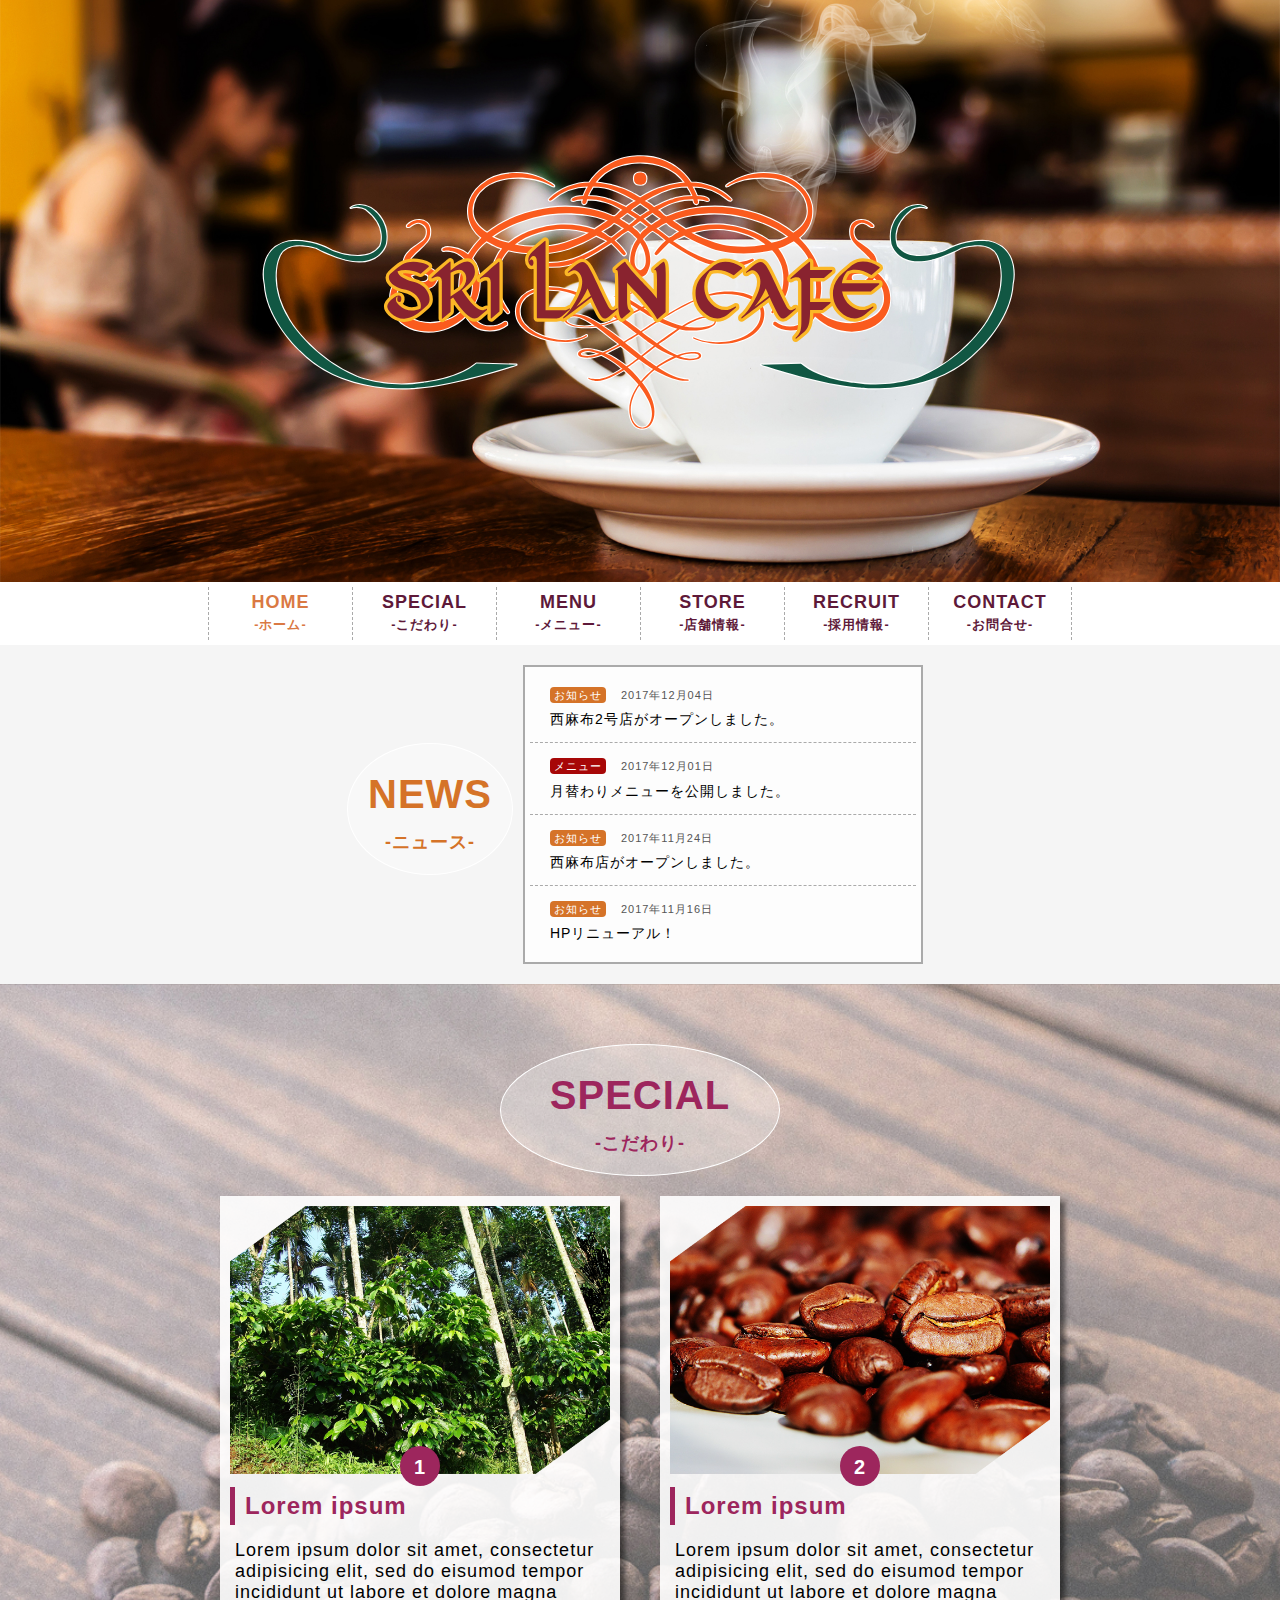
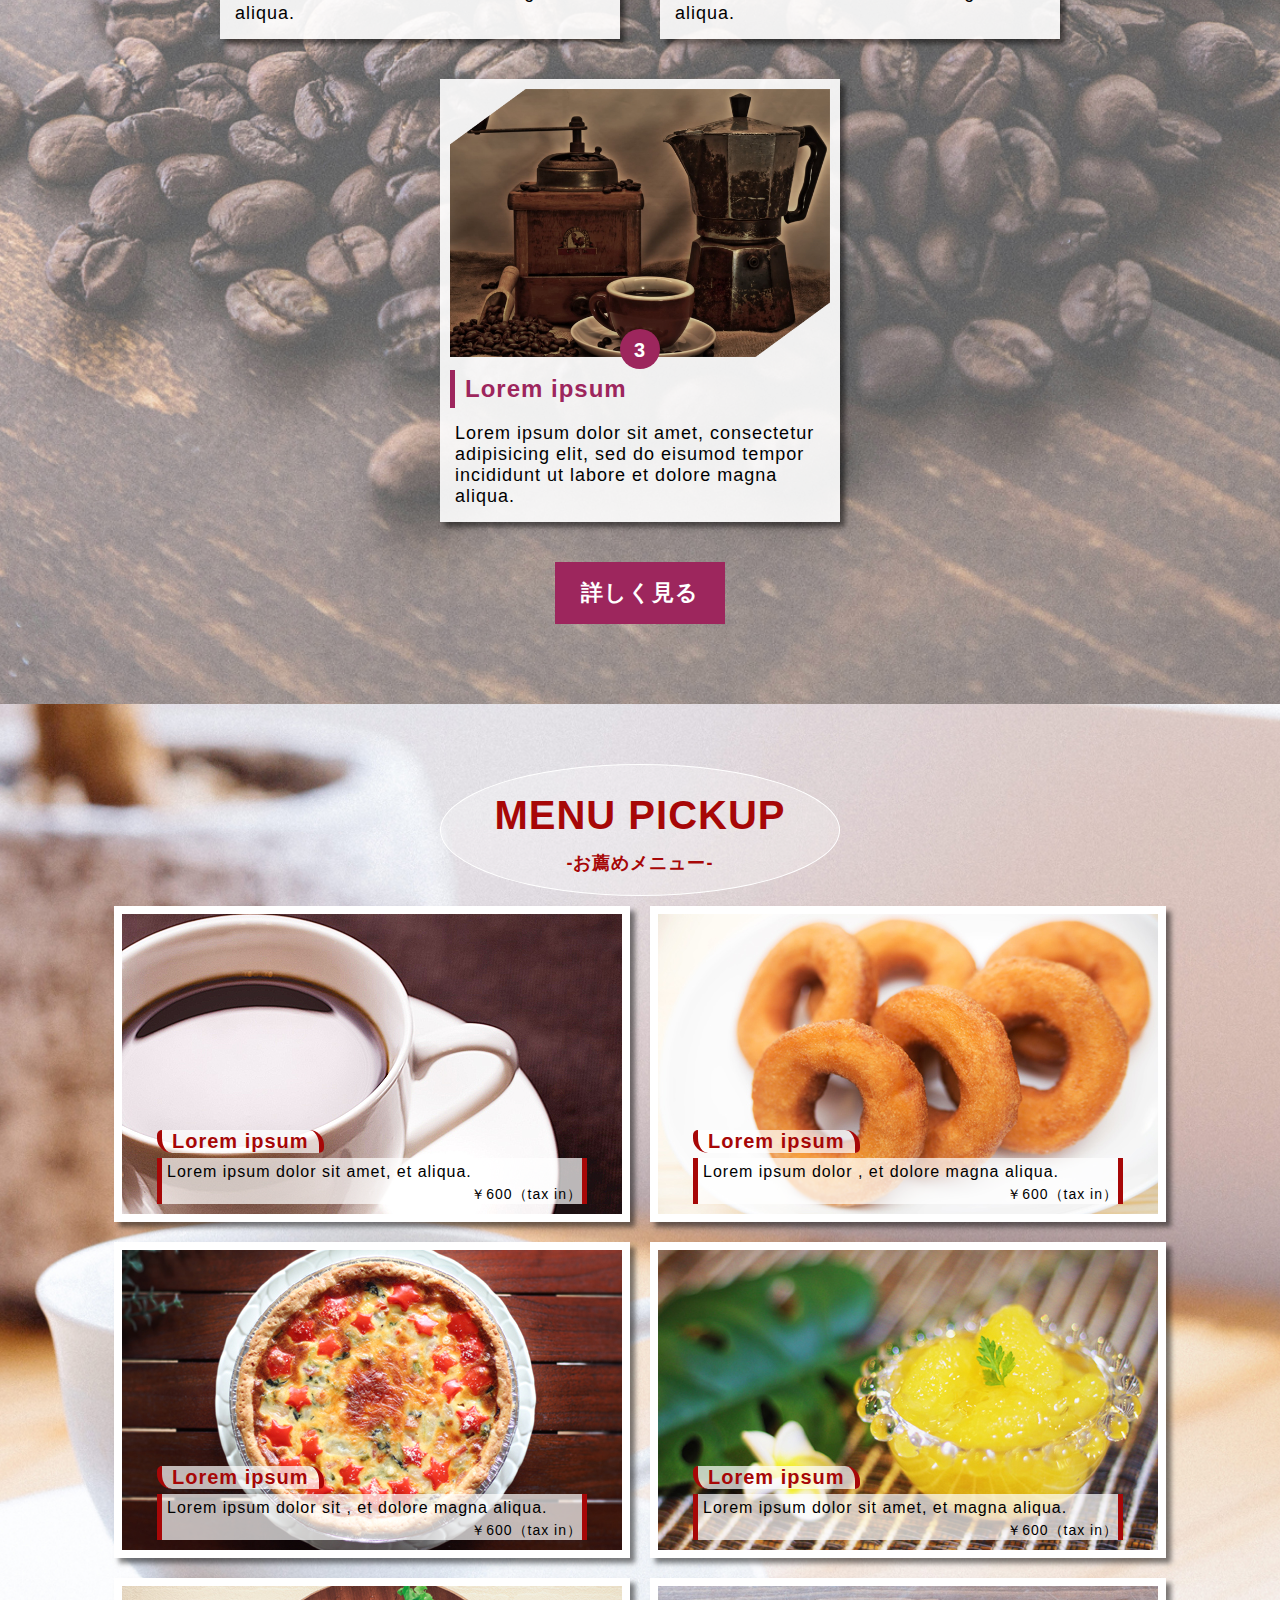
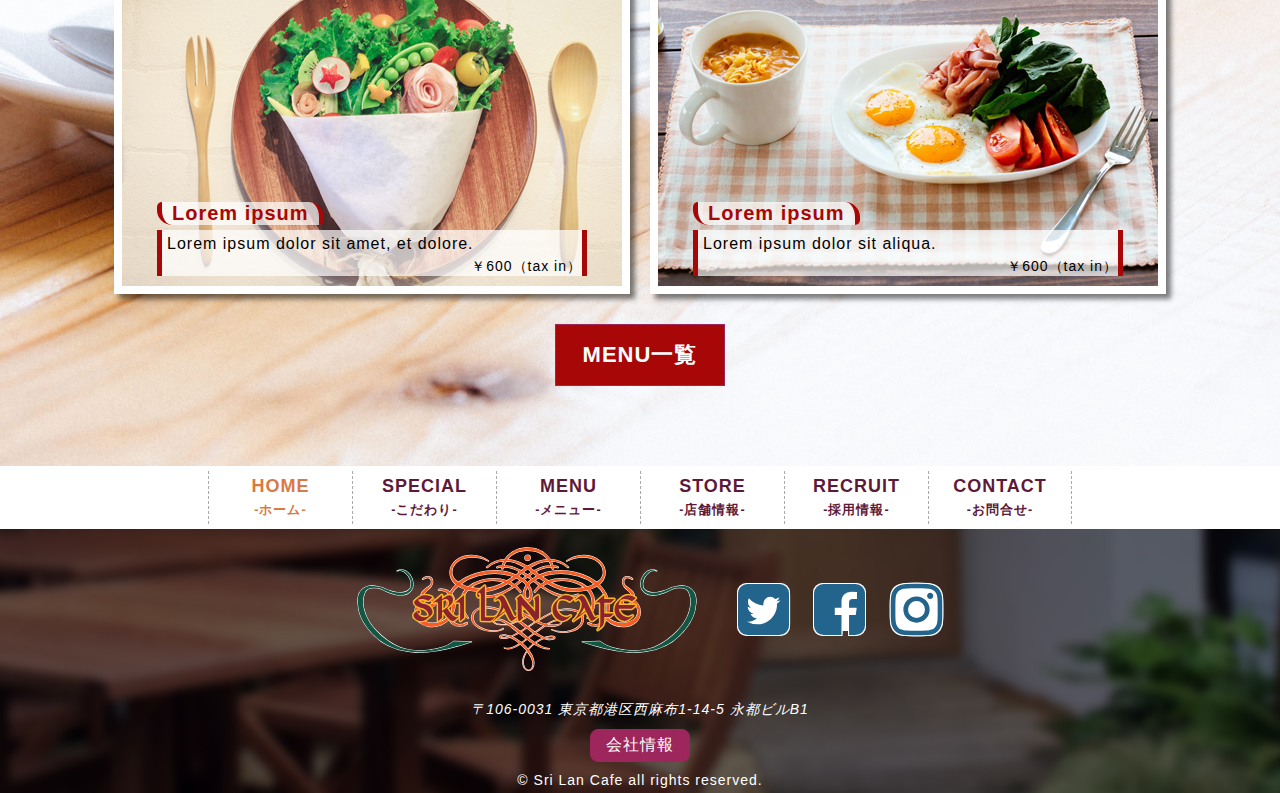
<file: ogata/index.html>
<!DOCTYPE html>
<html lang="ja">
<head>
  <meta charset="UTF-8">
  <meta name="viewport" content="width=device-width,initial-scale=1.0,minimum-scale=1.0">
  <meta name="Keywords" content="スリランカ, カフェ, コーヒー">
  <meta name="description" content="株式会社ZiQの研修プログラム用サンプルサイトです。">
  <title>Sri Lan Cafe</title>
  <link href="http://netdna.bootstrapcdn.com/font-awesome/4.0.3/css/font-awesome.css" rel="stylesheet">
  <link rel="stylesheet" href="css/style.css">
</head>
<body>
  <header class="header">
    <div class="header_box">
      <a href="index.html"><img class="header_logo" src="images/logo2.svg" alt="logo"></a>
      <img class="header_img" src="images/header.jpg" alt="header">
      <h1 class="header_ttl hidden">Sri Ran Cafe</h1>
    </div>

    <nav class="nav">
      <ul class="navList">
        <li class="navItem">
          <a class="navItem_link navItem_link-active" href="#">HOME<br>
            <span class="navItem_sub">-ホーム-</span>
          </a>
        </li>
        <li class="navItem">
          <a class="navItem_link" href="#">SPECIAL<br>
            <span class="navItem_sub">-こだわり-</span>
          </a>
        </li>
        <li class="navItem">
          <a class="navItem_link" href="#">MENU<br>
            <span class="navItem_sub">-メニュー-</span>
          </a>
        </li>
        <li class="navItem">
          <a class="navItem_link" href="#">STORE<br>
            <span class="navItem_sub">-店舗情報-</span>
          </a>
        </li>
        <li class="navItem">
          <a class="navItem_link" href="#">RECRUIT<br>
            <span class="navItem_sub">-採用情報-</span>
          </a>
        </li>
        <li class="navItem">
          <a class="navItem_link" href="contact.html#contact">CONTACT<br>
            <span class="navItem_sub">-お問合せ-</span>
          </a>
        </li>
      </ul>
    </nav>

  </header>

  <main>

   <article class="news">
     <div class="flexBox">
       <h2 class="heading news_heading">NEWS<br><span class="heading_sub">-ニュース-</span></h2>

       <ul class="newsList">
         <li class="newsItem">
           <a class="newsItem_link" href="#">
             <span class="newsItem_cat">お知らせ</span>
             <time class="newsItem_time" datetime="2017-12-04">2017年12月04日</time><br>
             西麻布2号店がオープンしました。
           </a>
         </li>
         <li class="newsItem">
           <a class="newsItem_link" href="#">
             <span class="newsItem_cat newsItem_cat-menu">メニュー</span>
             <time class="newsItem_time" datetime="2017-12-01">2017年12月01日</time><br>
             月替わりメニューを公開しました。
           </a>
         </li>
         <li class="newsItem">
           <a class="newsItem_link" href="#">
             <span class="newsItem_cat">お知らせ</span>
             <time class="newsItem_time" datetime="2017-11-24">2017年11月24日</time><br>
             西麻布店がオープンしました。
           </a>
         </li>
         <li class="newsItem">
           <a class="newsItem_link" href="#">
             <span class="newsItem_cat">お知らせ</span>
             <time class="newsItem_time" datetime="2017-11-16">2017年11月16日</time><br>
             HPリニューアル！
           </a>
         </li>
       </ul>
     </div>
   </article>

  <article class="sp">
    <h2 class="heading sp_heading">SPECIAL<br><span class="heading_sub">-こだわり-</span></h2>
    <div class="flexBox">
      <div class="spItem">
        <img class="spItem_img" src="images/special_01.png">
        <p class="spItem_num">1</p>
        <h3 class="spItem_ttl">Lorem ipsum</h3>
        <p class="spItem_txt">
          Lorem ipsum dolor sit amet, consectetur adipisicing elit, sed do eisumod tempor incididunt ut labore et dolore magna aliqua.
        </p>
      </div>
      <div class="spItem">
        <img class="spItem_img" src="images/special_02.png">
        <p class="spItem_num">2</p>
        <h3 class="spItem_ttl">Lorem ipsum</h3>
        <p class="spItem_txt">
          Lorem ipsum dolor sit amet, consectetur adipisicing elit, sed do eisumod tempor incididunt ut labore et dolore magna aliqua.
        </p>
      </div>
      <div class="spItem">
        <img class="spItem_img" src="images/special_03.png">
        <p class="spItem_num">3</p>
        <h3 class="spItem_ttl">Lorem ipsum</h3>
        <p class="spItem_txt">
          Lorem ipsum dolor sit amet, consectetur adipisicing elit, sed do eisumod tempor incididunt ut labore et dolore magna aliqua.
        </p>
      </div>
    </div>
    <a class="btn" href="#">詳しく見る</a>
  </article>
  
  <article class="menu">
    <h2 class="heading menu_heading">MENU PICKUP<br><span class="heading_sub">-お薦めメニュー-</span></h2>
    <div class="flexBox">
      <div class="menuItem menuItem_bg01">
        <div class="menuItem_desc">
          <h3 class="menuItem_ttl">Lorem ipsum</h3>
          <p class="menuItem_txt">
            Lorem ipsum dolor sit amet, et aliqua.
          </p>
          <p class="menuItem_price">￥600（tax in）</p>
        </div>
      </div>
      <div class="menuItem menuItem_bg02">
        <div class="menuItem_desc">
          <h3 class="menuItem_ttl">Lorem ipsum</h3>
          <p class="menuItem_txt">
            Lorem ipsum dolor , et dolore magna aliqua.
          </p>
          <p class="menuItem_price">￥600（tax in）</p>
        </div>
      </div>
      <div class="menuItem menuItem_bg03">
        <div class="menuItem_desc">
          <h3 class="menuItem_ttl">Lorem ipsum</h3>
          <p class="menuItem_txt">
            Lorem ipsum dolor sit , et dolore magna aliqua.
          </p>
          <p class="menuItem_price">￥600（tax in）</p>
        </div>
      </div>
      <div class="menuItem menuItem_bg04">
        <div class="menuItem_desc">
          <h3 class="menuItem_ttl">Lorem ipsum</h3>
          <p class="menuItem_txt">
            Lorem ipsum dolor sit amet, et  magna aliqua.
          </p>
          <p class="menuItem_price">￥600（tax in）</p>
        </div>
      </div>
      <div class="menuItem menuItem_bg05">
        <div class="menuItem_desc">
          <h3 class="menuItem_ttl">Lorem ipsum</h3>
          <p class="menuItem_txt">
            Lorem ipsum dolor sit amet, et dolore.
          </p>
          <p class="menuItem_price">￥600（tax in）</p>
        </div>
      </div>
      <div class="menuItem menuItem_bg06">
        <div class="menuItem_desc">
          <h3 class="menuItem_ttl">Lorem ipsum</h3>
          <p class="menuItem_txt">
            Lorem ipsum dolor sit aliqua.
          </p>
          <p class="menuItem_price">￥600（tax in）</p>
        </div>
      </div>
    </div>
    <a class="btn menu_btn" href="#">MENU一覧</a>
  </article>

  </main>
  
  <footer class="footer">
    <nav class="nav">
      <ul class="navList">
        <li class="navItem">
          <a class="navItem_link navItem_link-active" href="#">HOME<br>
            <span class="navItem_sub">-ホーム-</span>
          </a>
        </li>
        <li class="navItem">
          <a class="navItem_link" href="#">SPECIAL<br>
            <span class="navItem_sub">-こだわり-</span>
          </a>
        </li>
        <li class="navItem">
          <a class="navItem_link" href="#">MENU<br>
            <span class="navItem_sub">-メニュー-</span>
          </a>
        </li>
        <li class="navItem">
          <a class="navItem_link" href="#">STORE<br>
            <span class="navItem_sub">-店舗情報-</span>
          </a>
        </li>
        <li class="navItem">
          <a class="navItem_link" href="#">RECRUIT<br>
            <span class="navItem_sub">-採用情報-</span>
          </a>
        </li>
        <li class="navItem">
          <a class="navItem_link" href="contact.html#contact">CONTACT<br>
            <span class="navItem_sub">-お問合せ-</span>
          </a>
        </li>
      </ul>
    </nav>

    <div class="flexBox">
      <a href="index.html"><img class="footer_logo" src="images/logo2.svg" alt="logo"></a>
      <div class="sns">
        <a href="#"><i class="fa fa-twitter-square"></i><span class="hidden">Twitter</span></a>
         <a href="#"><i class="fa fa-facebook-square"></i><span class="hidden">Facebook</span></a>
        <a href="#"><i class="fa fa-instagram"></i><span class="hidden">Instagram</span></a>
      </div>
    </div>
    <address class="footer_company">〒106-0031 東京都港区西麻布1-14-5 永都ビルB1</address>
    <a class="btn footer_btn" href="#">会社情報</a>
    <p class="footer_copy">&copy; Sri Lan Cafe all rights reserved.</p>
  </footer>

</body>
</html>
</file>
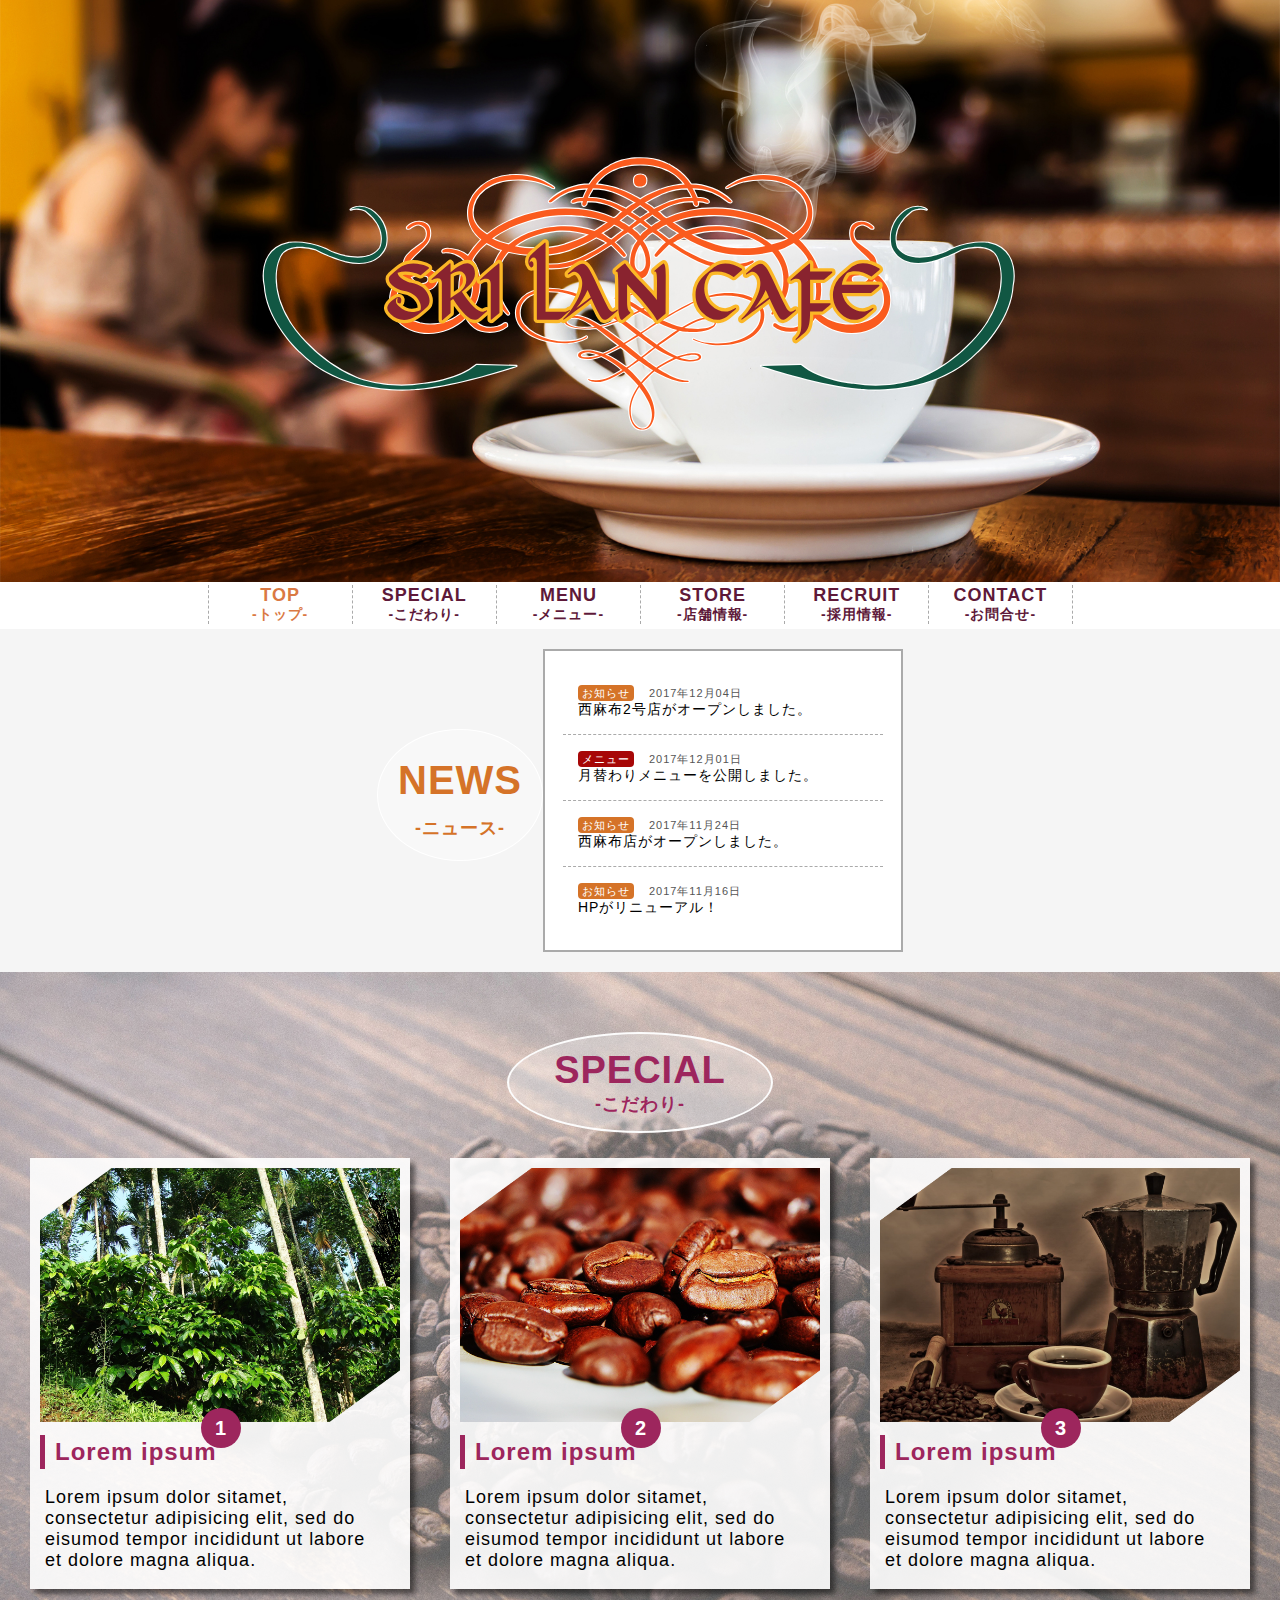
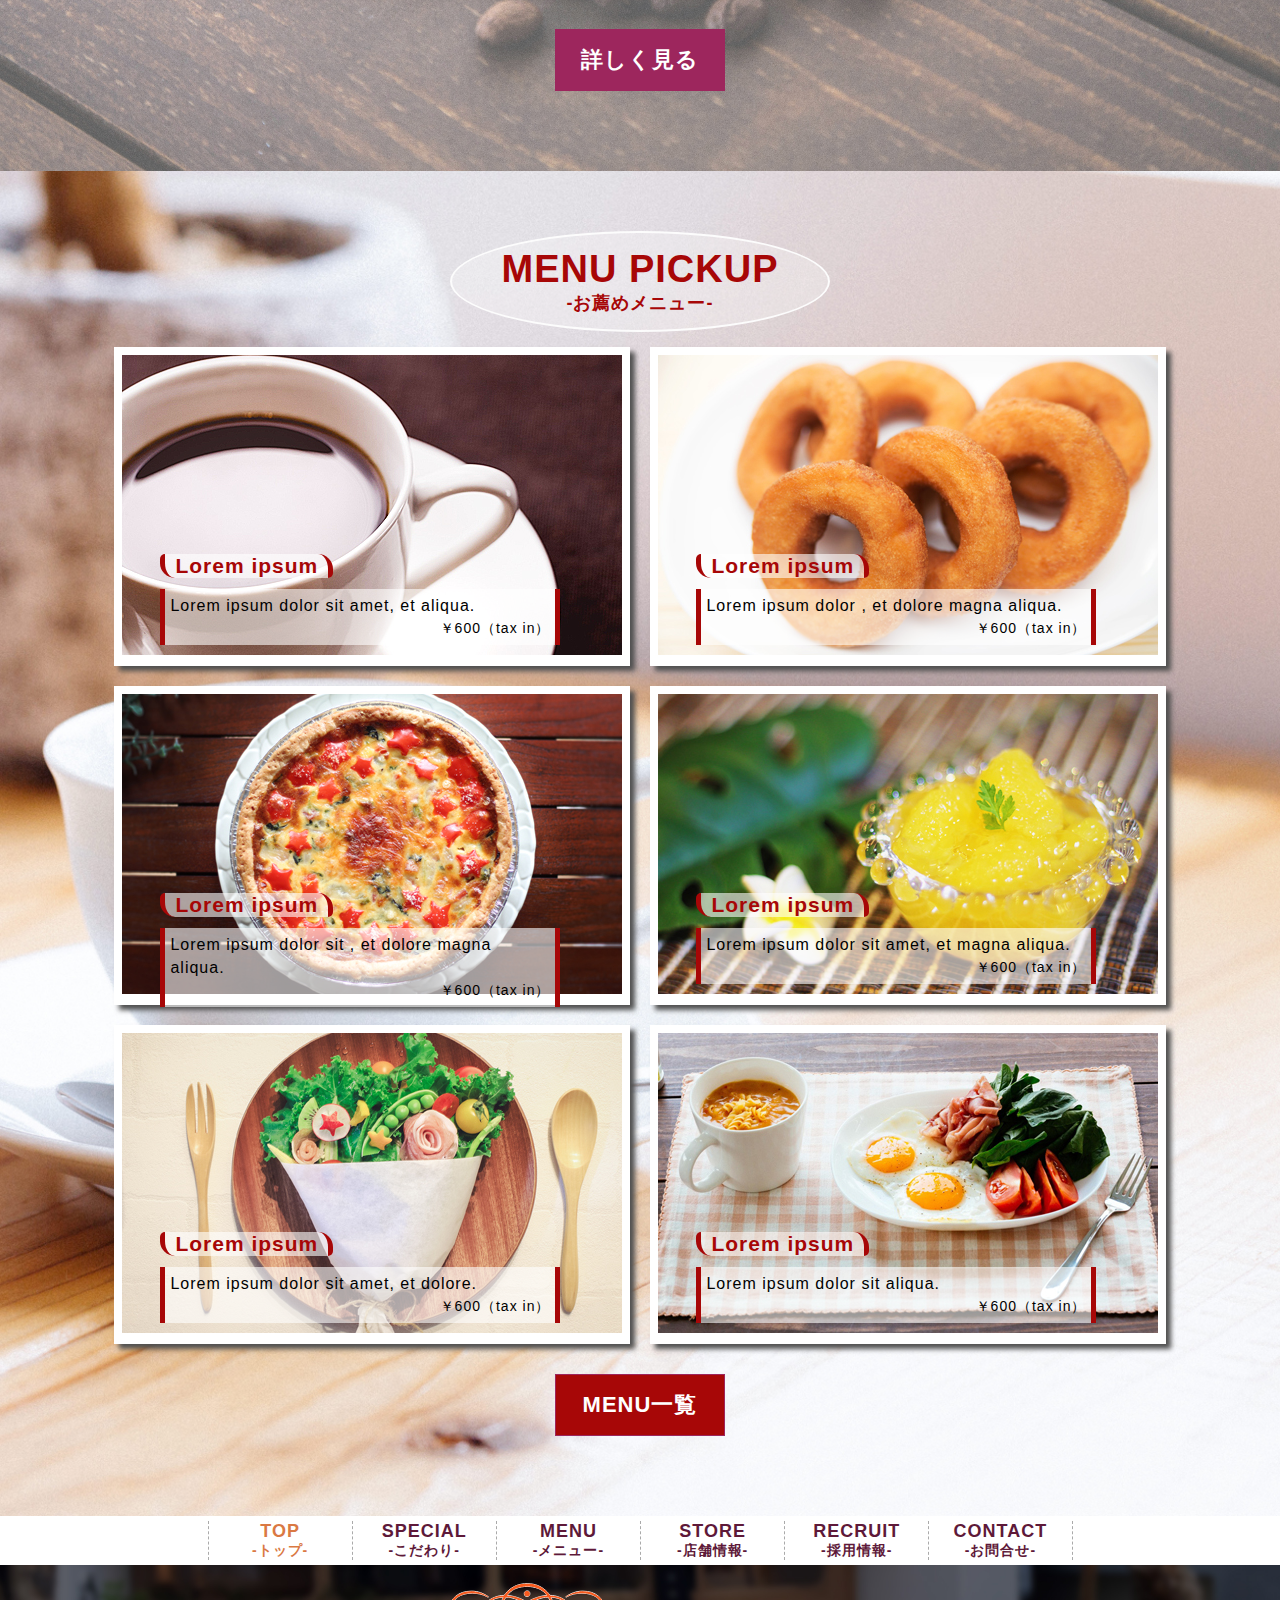
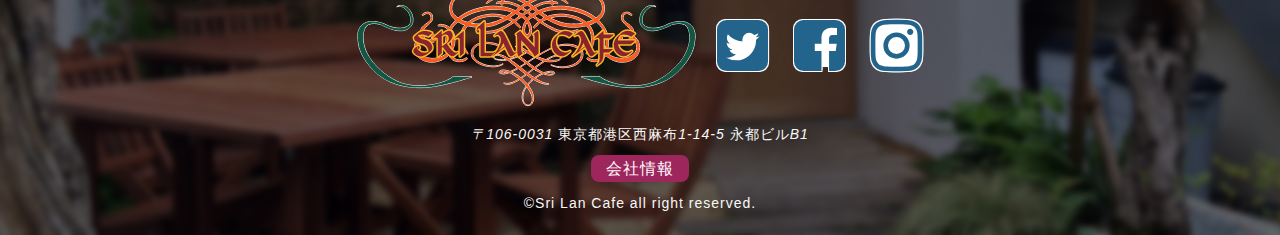
<file: wada/index.html>
<!DOCTYPE html>
<html lang="ja">
  <head>
    <meta charset="UTF-8">
    <title>Sri Lan Cafe</title>
    <meta http-equiv="X-UA-Compatible" content="IE=edge">
    <meta name="viewport" content="width=device-width, initial-scale=1.0">
    <link href="http://netdna.bootstrapcdn.com/font-awesome/4.0.3/css/font-awesome.css" rel="stylesheet">
    <link rel="stylesheet" href="cafestyle.css">
  </head>
  <body>
    <header class="header">
      <div class="header_position">
        <img class="header_img" src="img/header.jpg" alt="ヘッダー画像">
        <h1><a href="#"><img class="logo_img" src="img/logo2.svg" alt="ロゴ画像"></a></h1>
      </div>
      <nav class="menu">
        <ul class="navList">
          <li class="menuItem">
            <a class="menuLink menuLinkActive" href="#">TOP<span class="menuItemSub">-トップ-</span>
            </a>
          </li>
          <li class="menuItem">
            <a class="menuLink" href="#">SPECIAL<span class="menuItemSub">-こだわり-</span>
            </a>
          </li>
          <li class="menuItem">
            <a class="menuLink" href="#">MENU<span class="menuItemSub">-メニュー-</span></a>
          </li>
          <li class="menuItem">
            <a class="menuLink" href="#">STORE<span class="menuItemSub">-店舗情報-</span></a>
          </li>
          <li class="menuItem">
            <a class="menuLink" href="#">RECRUIT<span class="menuItemSub">-採用情報-</span></a>
          </li>
          <li class="menuItem">
            <a class="menuLink" href="#">CONTACT<span class="menuItemSub">-お問合せ-</span></a>
          </li>
        </ul>
      </nav>
    </header>
    <section>
      <article class="news">
        <h2 class="heading newsHeading">NEWS<br><span class="heading_sub">-ニュース-</span></h2>
          <div class="news_topic">
            <ul class="newsList">
              <li class="newsItem">
                <a class="newsItemLink" href="#">
                  <span class="newsItem_cat">お知らせ</span>
                  <time class="newsItem_time" datetime="2017-12-04">2017年12月04日</time><br>西麻布2号店がオープンしました。
                </a>
              </li>
              <li class="newsItem">
                <a class="newsItemLink" href="#">
                  <span class="newsItem_cat newsItem_cat_menu">メニュー</span>
                  <time class="newsItem_time" datetime="2017-12-01">2017年12月01日</time><br>月替わりメニューを公開しました。
                </a>
              </li>
              <li class="newsItem">
                <a class="newsItemLink" href="#">
                  <span class="newsItem_cat">お知らせ</span>
                  <time class="newsItem_time" datetime="2017-11-24">2017年11月24日</time><br>西麻布店がオープンしました。
                </a>
              </li>
              <li class="newsItem">
                <a class="newsItemLink" href="#">
                  <span class="newsItem_cat">お知らせ</span>
                  <time class="newsItem_time" datetime="2017-11-16">2017年11月16日</time><br>HPがリニューアル！
                </a>
              </li>
            </ul>
          </div>
      </article>
    </section>
    <section>
      <article class="special">
        <h2 class="spHeading">SPECIAL<span class="spHeading_sb">-こだわり-</span></h2>
        <div class="specialContainer">
          <div class="specialItem">
            <img class="specilItem_img" src="img/special_01.png" alt="森の画像">
            <p class="specialNumber">1</p>
            <p class="specialContentTitle">Lorem ipsum</p>
            <p class="specialContentText">Lorem ipsum dolor sitamet,<br>consectetur adipisicing elit, sed do<br>eisumod tempor incididunt ut labore<br>et dolore magna aliqua.</p>
          </div>
          <div class="specialItem">
            <img class="specilItem_img" src="img/special_02.png" alt="コーヒー豆の画像">
            <p class="specialNumber">2</p>
            <p class="specialContentTitle">Lorem ipsum</p>
            <p class="specialContentText">Lorem ipsum dolor sitamet,<br>consectetur adipisicing elit, sed do<br>eisumod tempor incididunt ut labore<br>et dolore magna aliqua.</p>
          </div>
          <div class="specialItem">
            <img class="specilItem_img" src="img/special_03.png" alt="豆引きの画像">
            <p class="specialNumber">3</p>
            <p class="specialContentTitle">Lorem ipsum</p>
            <p class="specialContentText">Lorem ipsum dolor sitamet,<br>consectetur adipisicing elit, sed do<br>eisumod tempor incididunt ut labore<br>et dolore magna aliqua.</p>
          </div>
        </div>
        <a class="specialLink" href="#">詳しく見る</a>
      </article>
    </section>
    <section>
      <article class="menu_pickup">
        <h2 class="menuPickupTitle">MENU PICKUP<span class="menuPickupTitle_sub">-お薦めメニュー-</span></h2>
        <div class="menuPickupContainer">
          <div class="menuPickupItem pickAni_1">
            <img class="menuPickup_img" src="img/menu/01.jpg" alt="コーヒー画像">
            <p class="menuPickupProduct">Lorem ipsum</p>
            <div class="menuPickupBox">
              <p class="menuPickupDescription">Lorem ipsum dolor sit amet, et aliqua.</p>
              <p class="menuPickupPrice">￥600（tax in）</p>
            </div>
          </div>
          <div class="menuPickupItem pickAni_2">
            <img class="menuPickup_img" src="img/menu/02.jpg" alt="ドーナツ画像">
            <p class="menuPickupProduct">Lorem ipsum</p>
            <div class="menuPickupBox">
              <p class="menuPickupDescription">Lorem ipsum dolor , et dolore magna aliqua.</p>
              <p class="menuPickupPrice">￥600（tax in）</p>
            </div>
          </div>
          <div class="menuPickupItem pickAni_3">
            <img class="menuPickup_img" src="img/menu/03.JPG" alt="ピザ画像">
            <p class="menuPickupProduct">Lorem ipsum</p>
            <div class="menuPickupBox">
              <p class="menuPickupDescription">Lorem ipsum dolor sit , et dolore magna aliqua.</p>
              <p class="menuPickupPrice">￥600（tax in）</p>
            </div>
          </div>
          <div class="menuPickupItem pickAni_4">
            <img class="menuPickup_img" src="img/menu/04.JPG" alt="フルーツ画像">
            <p class="menuPickupProduct">Lorem ipsum</p>
            <div class="menuPickupBox">
              <p class="menuPickupDescription">Lorem ipsum dolor sit amet, et magna aliqua.</p>
              <p class="menuPickupPrice">￥600（tax in）</p>
            </div>
          </div>
          <div class="menuPickupItem pickAni_5">
            <img class="menuPickup_img" src="img/menu/05.jpg" alt="サラダ画像">
            <p class="menuPickupProduct">Lorem ipsum</p>
            <div class="menuPickupBox">
              <p class="menuPickupDescription">Lorem ipsum dolor sit amet, et dolore.</p>
              <p class="menuPickupPrice">￥600（tax in）</p>
            </div>
          </div>
          <div class="menuPickupItem pickAni_6">
            <img class="menuPickup_img" src="img/menu/06.jpg" alt="セット画像">
            <p class="menuPickupProduct">Lorem ipsum</p>
            <div class="menuPickupBox">
              <p class="menuPickupDescription">Lorem ipsum dolor sit aliqua.</p>
              <p class="menuPickupPrice">￥600（tax in）
            </div>
          </div>
        </div>
        <a class="menuPickupLink" href="#">MENU一覧</a>
      </article>
    </section>
    <footer class="footer">
      <nav class="menu">
        <ul class="menuList">
          <li class="menuItem">
            <a class="menuLink menuLinkActive" href="#">TOP<span class="menuItemSub">-トップ-</span>
            </a>
          </li>
          <li class="menuItem">
            <a class="menuLink" href="#">SPECIAL<span class="menuItemSub">-こだわり-</span>
            </a>
          </li>
          <li class="menuItem">
            <a class="menuLink" href="#">MENU<span class="menuItemSub">-メニュー-</span></a>
          </li>
          <li class="menuItem">
            <a class="menuLink" href="#">STORE<span class="menuItemSub">-店舗情報-</span></a>
          </li>
          <li class="menuItem">
            <a class="menuLink" href="#">RECRUIT<span class="menuItemSub">-採用情報-</span></a>
          </li>
          <li class="menuItem">
            <a class="menuLink" href="#">CONTACT<span class="menuItemSub">-お問合せ-</span></a>
          </li>
        </ul>
      </nav>
      <div class="footer_content">
        <div class="footerContainer">
          <div class="footerItemLo">
            <p><a href="#"><img class="logo_img footer_logo" src="img/logo2.svg" alt="ロゴ画像" ></a></p>
          </div>
          <div class="footerItemFa">
            <a class="faAn" href="#"><i class="fa fa-twitter-square"></i></a>
            <a class="faAn" href="#"><i class="fa fa-facebook-square"></i></a>
            <a class="faAn" href="#"><i class="fa fa-instagram"></i></a>
          </div>
        </div>
        <p class="footerConAd"><span class="footerOblique">〒106-0031</span> 東京都港区西麻布<span class="footerOblique">1-14-5</span> 永都ビル<span class="footerOblique">B1</span></p>
        <p class="footerConLink"><a class="footerConLinkA" href="#">会社情報</a></p>
        <p class="footerConCop">©Sri Lan Cafe all right reserved.</p>
      </div>
    </footer>
  </body>
</html>
</file>
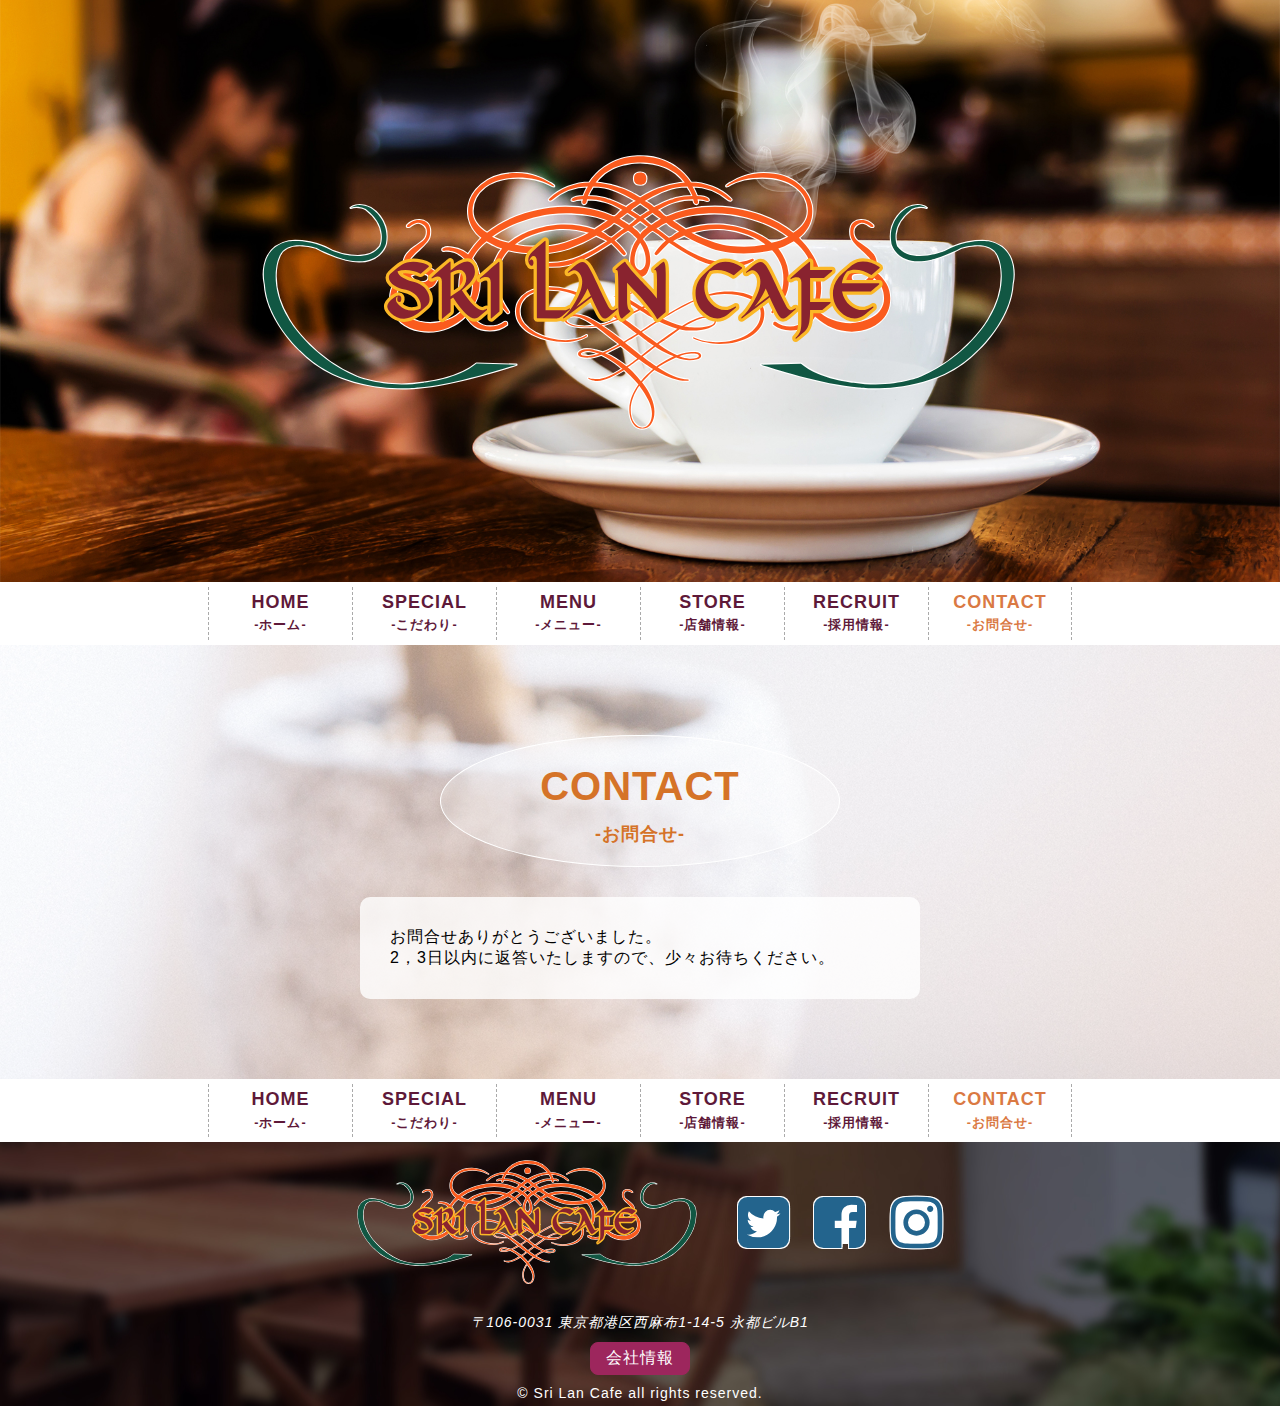
<file: ogata/complete.html>
<!DOCTYPE html>
<html lang="ja">
<head>
  <meta charset="UTF-8">
  <meta name="viewport" content="width=device-width,initial-scale=1.0,minimum-scale=1.0">
  <meta name="Keywords" content="スリランカ, カフェ, コーヒー">
  <meta name="description" content="株式会社ZiQの研修プログラム用サンプルサイトです。">
  <title>Sri Lan Cafe | CONTACT</title>
  <link href="http://netdna.bootstrapcdn.com/font-awesome/4.0.3/css/font-awesome.css" rel="stylesheet">
  <link rel="stylesheet" href="css/style.css">
  <link rel="stylesheet" href="css/contact.css">
</head>
<body>
  <header class="header">
    <div class="header_box">
      <a href="index.html"><img class="header_logo" src="images/logo2.svg" alt="logo"></a>
      <img class="header_img" src="images/header.jpg" alt="header">
      <h1 class="header_ttl hidden">Sri Ran Cafe</h1>
    </div>
    
    <nav class="nav">
      <ul class="navList">
        <li class="navItem">
          <a class="navItem_link" href="#">HOME<br>
            <span class="navItem_sub">-ホーム-</span>
          </a>
        </li>
        <li class="navItem">
          <a class="navItem_link" href="#">SPECIAL<br>
            <span class="navItem_sub">-こだわり-</span>
          </a>
        </li>
        <li class="navItem">
          <a class="navItem_link" href="#">MENU<br>
            <span class="navItem_sub">-メニュー-</span>
          </a>
        </li>
        <li class="navItem">
          <a class="navItem_link" href="#">STORE<br>
            <span class="navItem_sub">-店舗情報-</span>
          </a>
        </li>
        <li class="navItem">
          <a class="navItem_link" href="#">RECRUIT<br>
            <span class="navItem_sub">-採用情報-</span>
          </a>
        </li>
        <li class="navItem">
          <a class="navItem_link navItem_link-active" href="contact.html#contact">CONTACT<br>
            <span class="navItem_sub">-お問合せ-</span>
          </a>
        </li>
      </ul>
    </nav>
    
  </header>

  <main class="contact">
    <div class="contact_filter">

     <h1 class="heading contact_heading" id="contact">CONTACT<br><span class="heading_sub">-お問合せ-</span></h1>

      <article>
        <p class="contact_txt">
          お問合せありがとうございました。<br>
          2，3日以内に返答いたしますので、少々お待ちください。
        </p>
      </article>

    </div>
  </main>

  <footer class="footer">
    <nav class="nav">
      <ul class="navList">
        <li class="navItem">
          <a class="navItem_link" href="#">HOME<br>
            <span class="navItem_sub">-ホーム-</span>
          </a>
        </li>
        <li class="navItem">
          <a class="navItem_link" href="#">SPECIAL<br>
            <span class="navItem_sub">-こだわり-</span>
          </a>
        </li>
        <li class="navItem">
          <a class="navItem_link" href="#">MENU<br>
            <span class="navItem_sub">-メニュー-</span>
          </a>
        </li>
        <li class="navItem">
          <a class="navItem_link" href="#">STORE<br>
            <span class="navItem_sub">-店舗情報-</span>
          </a>
        </li>
        <li class="navItem">
          <a class="navItem_link" href="#">RECRUIT<br>
            <span class="navItem_sub">-採用情報-</span>
          </a>
        </li>
        <li class="navItem">
          <a class="navItem_link navItem_link-active" href="contact.html#contact">CONTACT<br>
            <span class="navItem_sub">-お問合せ-</span>
          </a>
        </li>
      </ul>
    </nav>
    
    <div class="flexBox">
      <a href="index.html"><img class="footer_logo" src="images/logo2.svg" alt="logo"></a>
      <div class="sns">
        <a href="#"><i class="fa fa-twitter-square"></i><span class="hidden">Twitter</span></a>
         <a href="#"><i class="fa fa-facebook-square"></i><span class="hidden">Facebook</span></a>
        <a href="#"><i class="fa fa-instagram"></i><span class="hidden">Instagram</span></a>
      </div>
    </div>
    <address class="footer_company">〒106-0031 東京都港区西麻布1-14-5 永都ビルB1</address>
    <a class="btn footer_btn" href="#">会社情報</a>
    <p class="footer_copy">&copy; Sri Lan Cafe all rights reserved.</p>
  </footer>
</body>
</html>
</file>
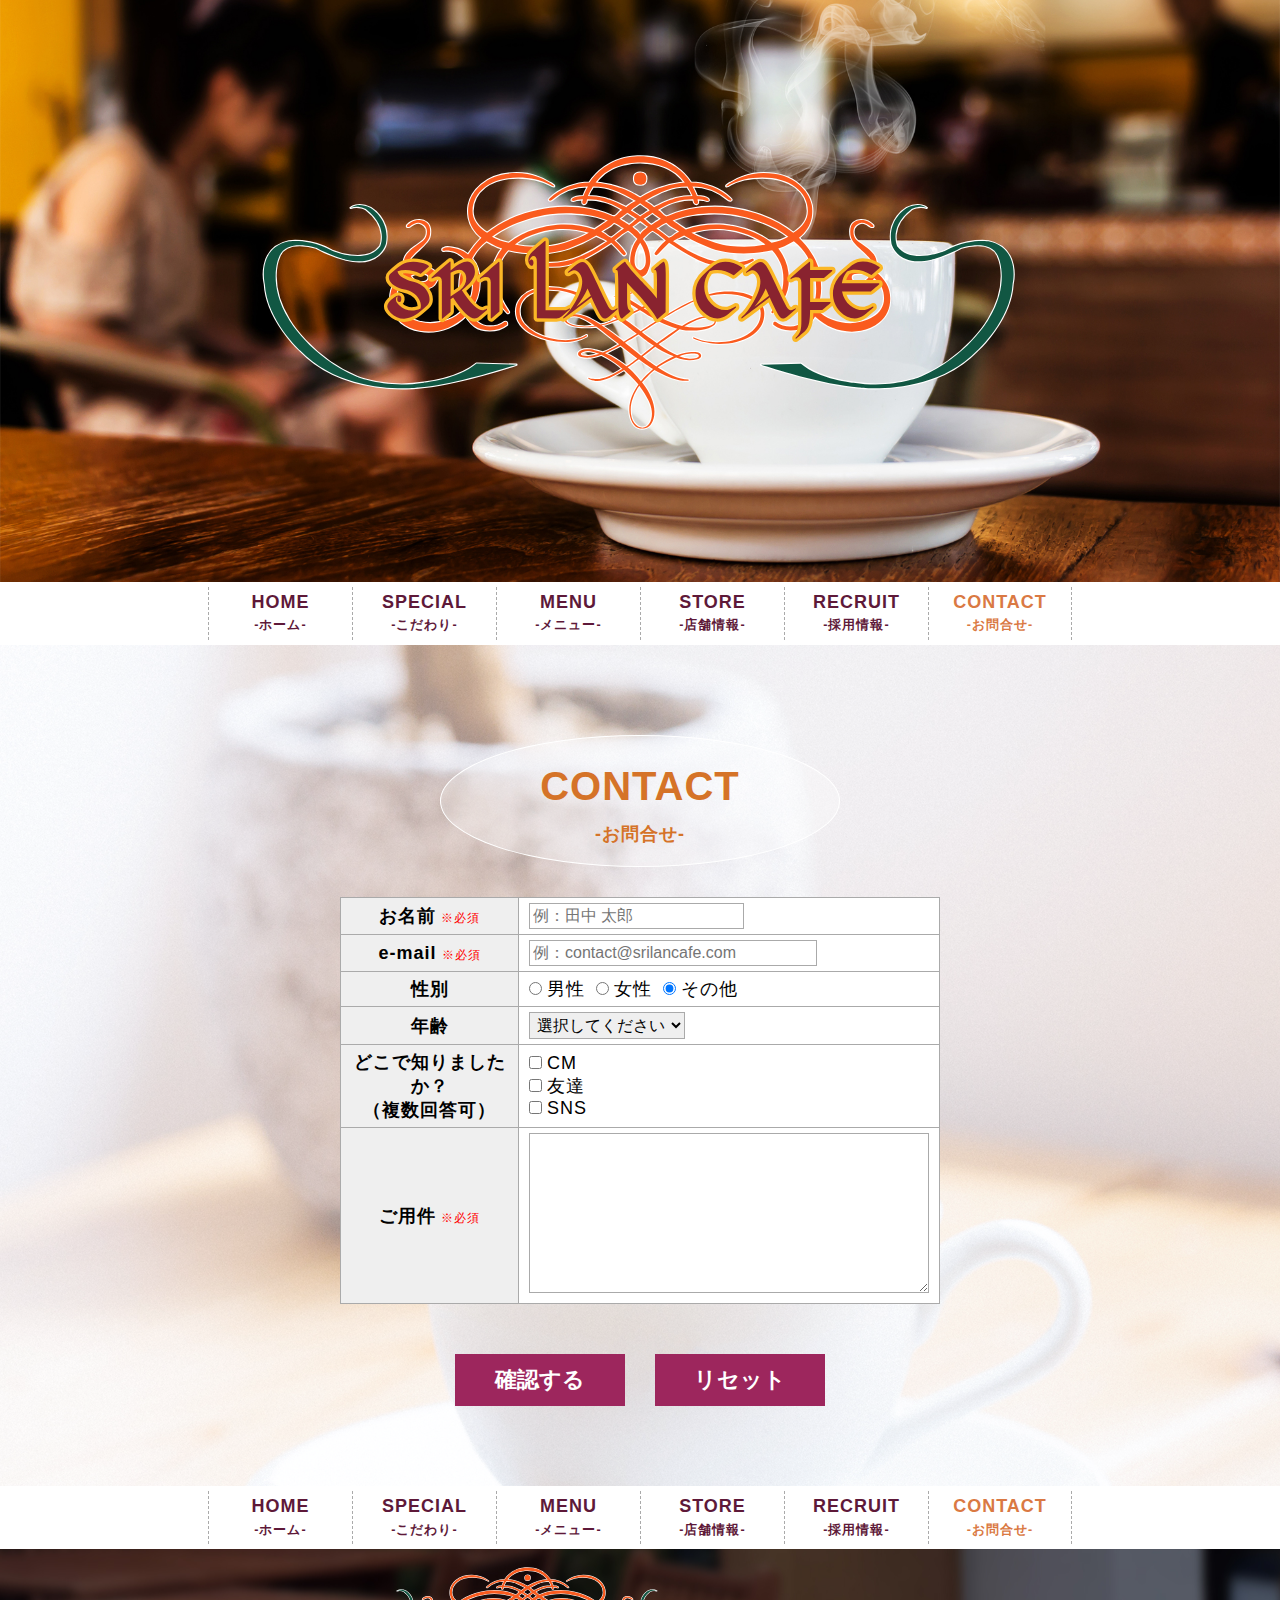
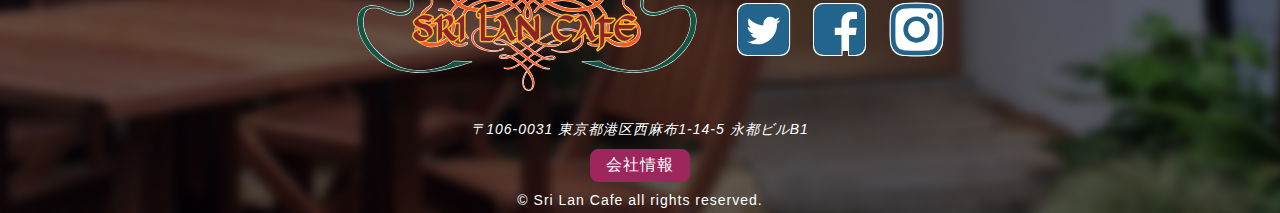
<file: ogata/contact.html>
<!DOCTYPE html>
<html lang="ja">
<head>
  <meta charset="UTF-8">
  <meta name="viewport" content="width=device-width,initial-scale=1.0,minimum-scale=1.0">
  <meta name="Keywords" content="スリランカ, カフェ, コーヒー">
  <meta name="description" content="株式会社ZiQの研修プログラム用サンプルサイトです。">
  <title>Sri Lan Cafe | CONTACT</title>
  <link href="http://netdna.bootstrapcdn.com/font-awesome/4.0.3/css/font-awesome.css" rel="stylesheet">
  <link rel="stylesheet" href="css/style.css">
  <link rel="stylesheet" href="css/contact.css">
</head>
<body>
  <header class="header">
    <div class="header_box">
      <a href="index.html"><img class="header_logo" src="images/logo2.svg" alt="logo"></a>
      <img class="header_img" src="images/header.jpg" alt="header">
      <h1 class="header_ttl hidden">Sri Ran Cafe</h1>
    </div>
    
    <nav class="nav">
      <ul class="navList">
        <li class="navItem">
          <a class="navItem_link" href="#">HOME<br>
            <span class="navItem_sub">-ホーム-</span>
          </a>
        </li>
        <li class="navItem">
          <a class="navItem_link" href="#">SPECIAL<br>
            <span class="navItem_sub">-こだわり-</span>
          </a>
        </li>
        <li class="navItem">
          <a class="navItem_link" href="#">MENU<br>
            <span class="navItem_sub">-メニュー-</span>
          </a>
        </li>
        <li class="navItem">
          <a class="navItem_link" href="#">STORE<br>
            <span class="navItem_sub">-店舗情報-</span>
          </a>
        </li>
        <li class="navItem">
          <a class="navItem_link" href="#">RECRUIT<br>
            <span class="navItem_sub">-採用情報-</span>
          </a>
        </li>
        <li class="navItem">
          <a class="navItem_link navItem_link-active" href="contact.html#contact">CONTACT<br>
            <span class="navItem_sub">-お問合せ-</span>
          </a>
        </li>
      </ul>
    </nav>
    
  </header>

  <main class="contact">
    <div class="contact_filter">

     <h1 class="heading contact_heading" id="contact">CONTACT<br><span class="heading_sub">-お問合せ-</span></h1>

      <article>
        <form action="confirm.php#contact" method="post">
          <table class="contactTbl">
            <tr>
              <th>お名前<span class="contactTbl_required">※必須</span></th>
              <td>
                <input type="text" name="name" placeholder="例：田中 太郎" required>
              </td>
            </tr>
            <tr>
              <th>e-mail<span class="contactTbl_required">※必須</span></th>
              <td><input type="email" name="email" placeholder="例：contact@srilancafe.com" required></td>
            </tr>
            <tr>
              <th>性別</th>
              <td>
                <input id="male" type="radio" name="jender" value="男性"><label for="male">男性</label>
                <input id="female" type="radio" name="jender" value="女性"><label for="female">女性</label>
                <input id="unknown" type="radio" name="jender" value="その他" checked="checked"><label for="unknown">その他</label>
              </td>
            </tr>
            <tr>
              <th>年齢</th>
              <td>
                <select name="age">
                  <option value="未選択">選択してください</option>
                  <option value="10代">10代</option>
                  <option value="20代">20代</option>
                  <option value="30代">30代</option>
                  <option value="40代">40代</option>
                  <option value="50代">50代</option>
                  <option value="60代">60代</option>
                  <option value="70代">70代</option>
                  <option value="80代">80代</option>
                  <option value="90代">90代</option>
                  <option value="100代">100代</option>
                </select>
              </td>
            </tr>
            <tr>
              <th>どこで知りましたか？<br>
                （複数回答可）
              </th>
              <td>
                <input type="checkbox" id="cm" name="where[]" value="CM"><label for="cm">CM</label><br>
                <input type="checkbox" id="friends" name="where[]" value="友達"><label for="friends">友達</label><br>
                <input type="checkbox" id="sns" name="where[]" value="SNS"><label for="sns">SNS</label>
              </td>
            </tr>
            <tr>
              <th>ご用件<span class="contactTbl_required">※必須</span></th>
              <td><textarea name="content" required></textarea></td>
            </tr>
          </table>
          <div class="contactBox">
            <input class="btn contactBox_btn" type="submit" value="確認する">
            <input class="btn contactBox_btn" type="reset" value="リセット">
          </div>
        </form>
      </article>

    </div>
  </main>

  <footer class="footer">
    <nav class="nav">
      <ul class="navList">
        <li class="navItem">
          <a class="navItem_link" href="#">HOME<br>
            <span class="navItem_sub">-ホーム-</span>
          </a>
        </li>
        <li class="navItem">
          <a class="navItem_link" href="#">SPECIAL<br>
            <span class="navItem_sub">-こだわり-</span>
          </a>
        </li>
        <li class="navItem">
          <a class="navItem_link" href="#">MENU<br>
            <span class="navItem_sub">-メニュー-</span>
          </a>
        </li>
        <li class="navItem">
          <a class="navItem_link" href="#">STORE<br>
            <span class="navItem_sub">-店舗情報-</span>
          </a>
        </li>
        <li class="navItem">
          <a class="navItem_link" href="#">RECRUIT<br>
            <span class="navItem_sub">-採用情報-</span>
          </a>
        </li>
        <li class="navItem">
          <a class="navItem_link navItem_link-active" href="contact.html#contact">CONTACT<br>
            <span class="navItem_sub">-お問合せ-</span>
          </a>
        </li>
      </ul>
    </nav>
    
    <div class="flexBox">
      <a href="index.html"><img class="footer_logo" src="images/logo2.svg" alt="logo"></a>
      <div class="sns">
        <a href="#"><i class="fa fa-twitter-square"></i><span class="hidden">Twitter</span></a>
         <a href="#"><i class="fa fa-facebook-square"></i><span class="hidden">Facebook</span></a>
        <a href="#"><i class="fa fa-instagram"></i><span class="hidden">Instagram</span></a>
      </div>
    </div>
    <address class="footer_company">〒106-0031 東京都港区西麻布1-14-5 永都ビルB1</address>
    <a class="btn footer_btn" href="#">会社情報</a>
    <p class="footer_copy">&copy; Sri Lan Cafe all rights reserved.</p>
  </footer>
</body>
</html>
</file>
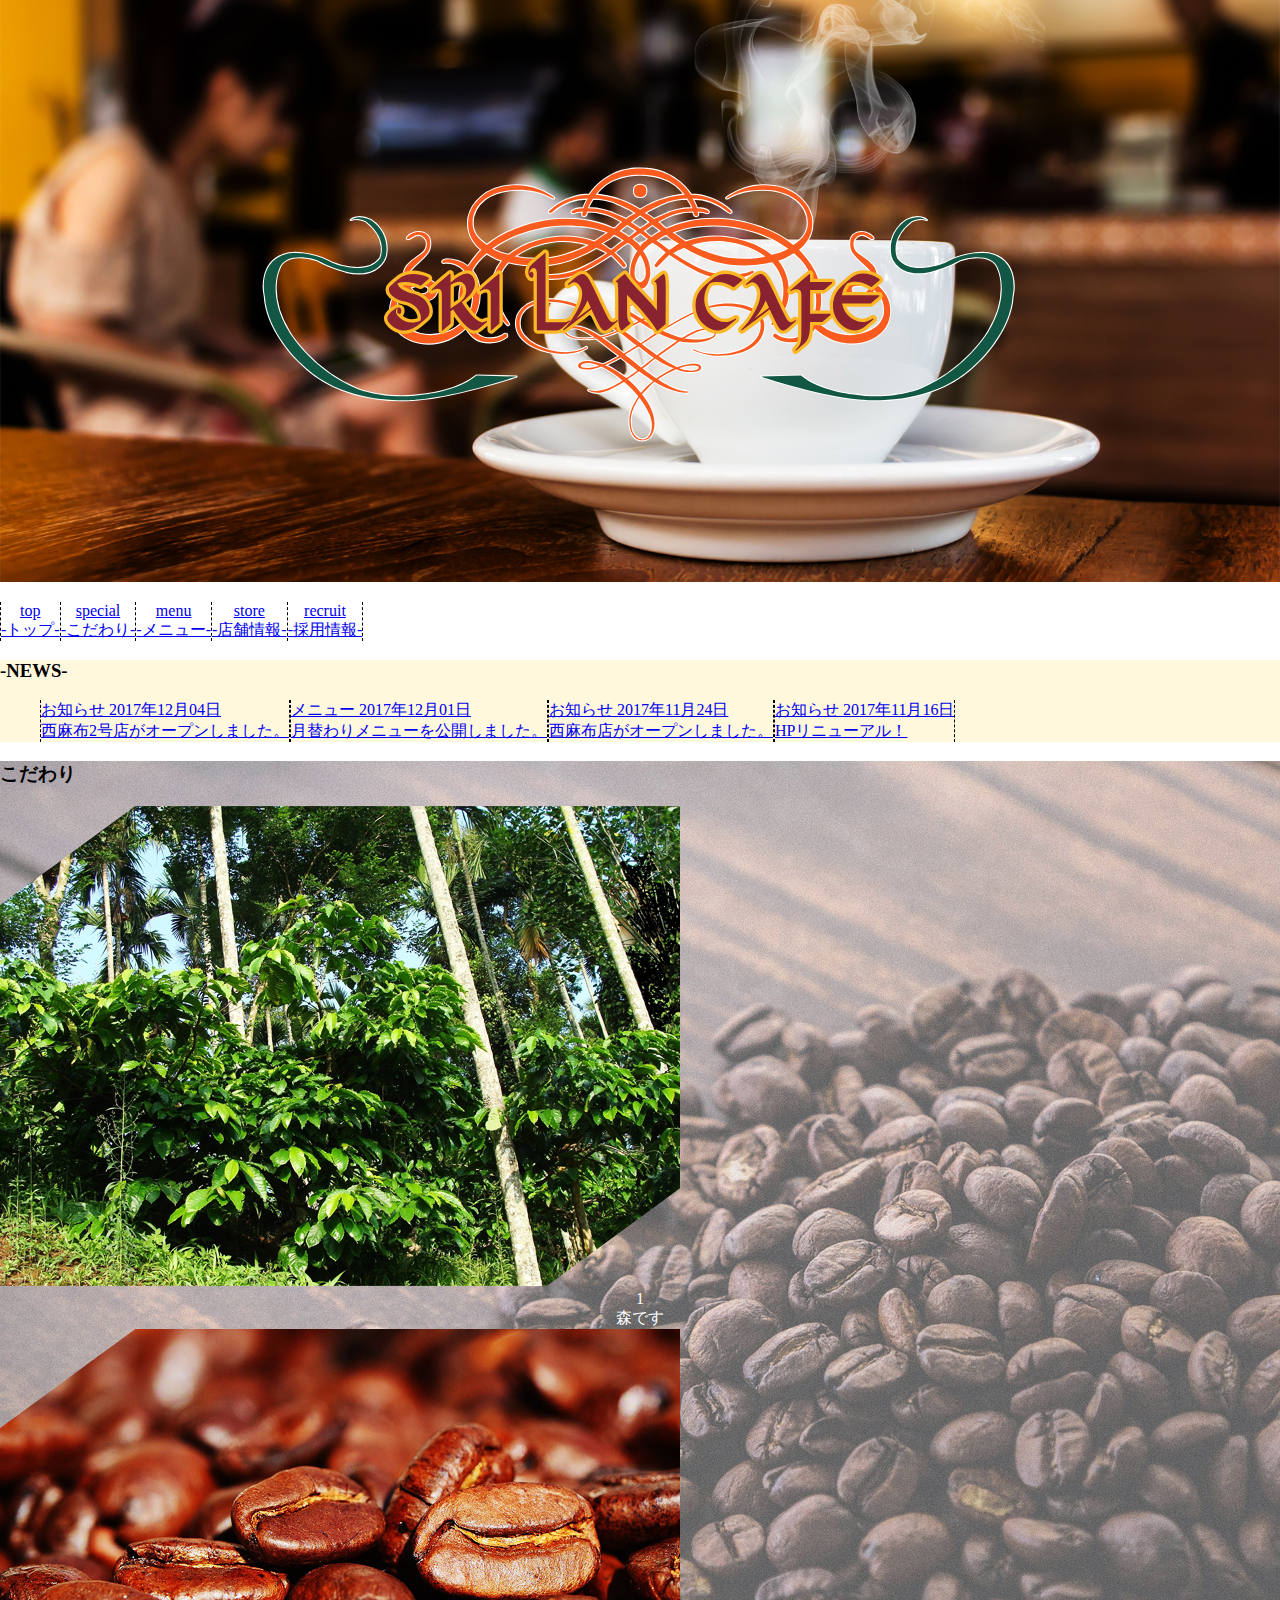
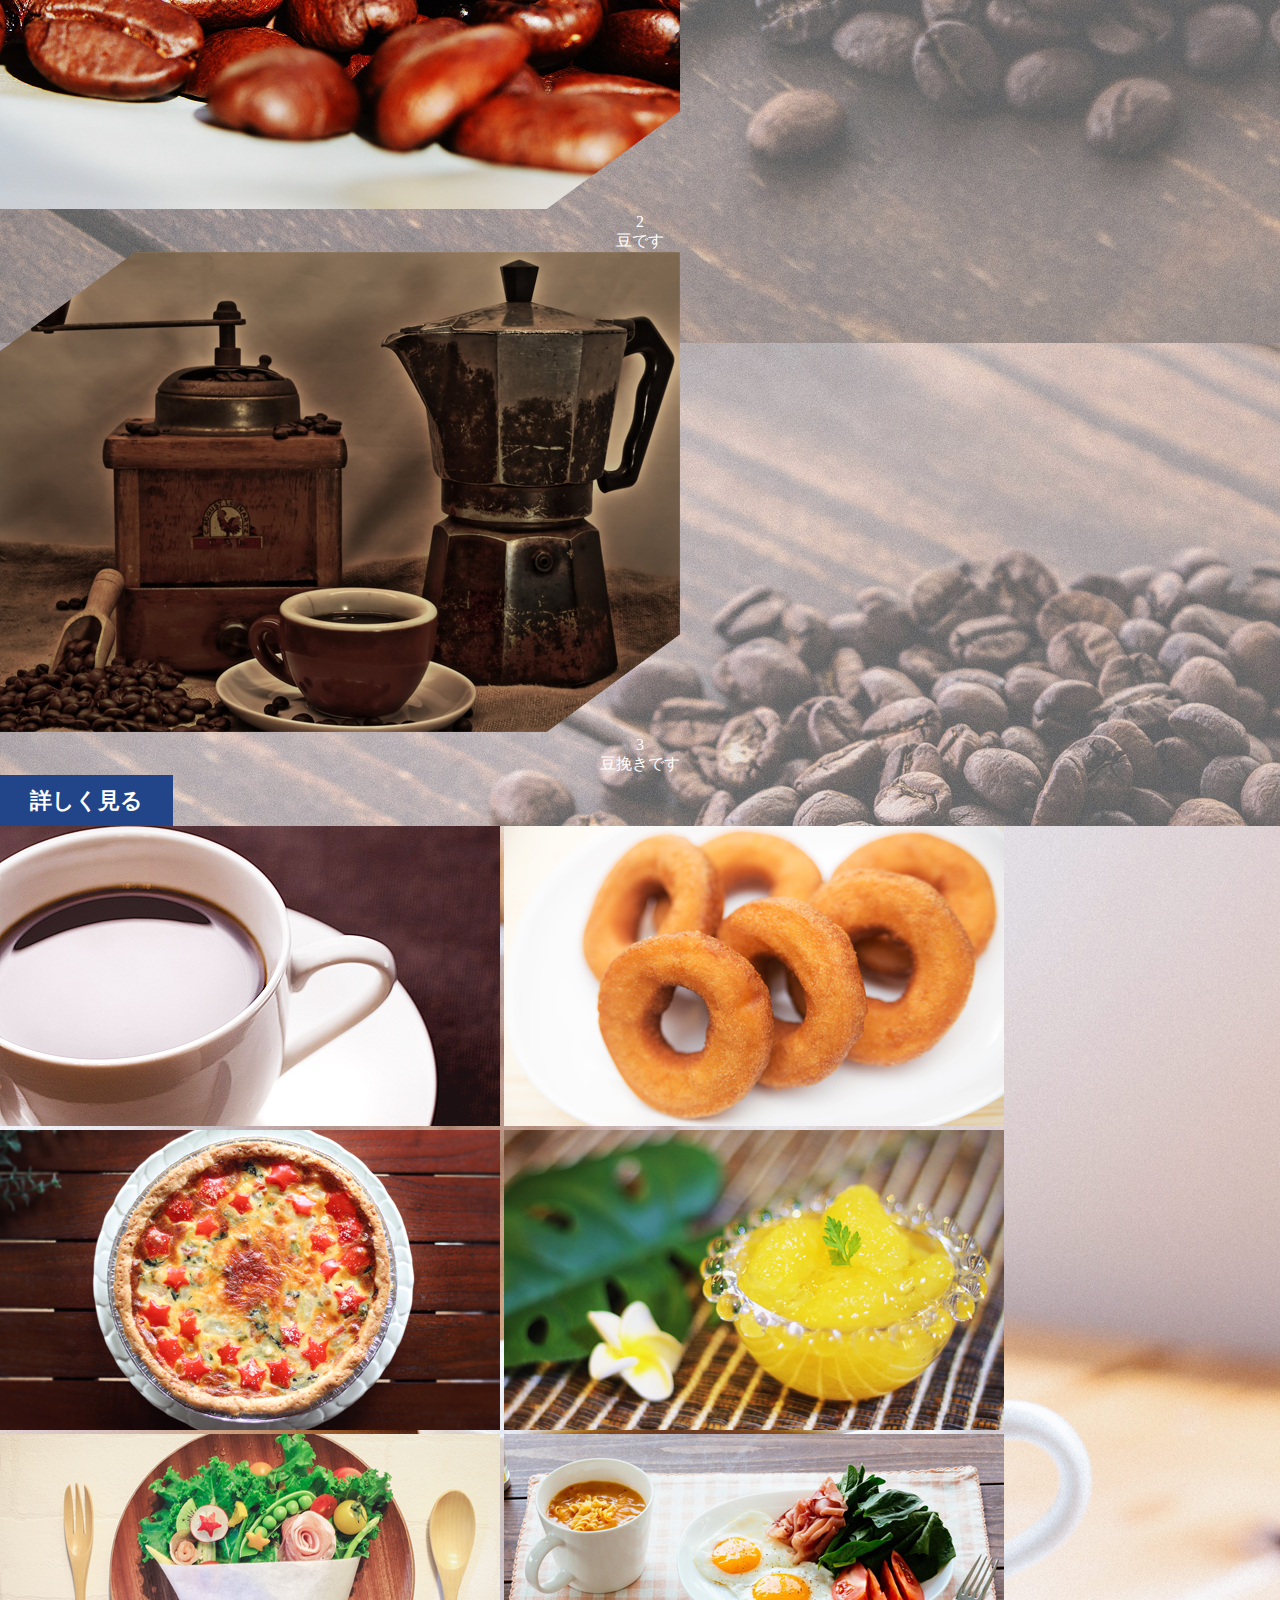
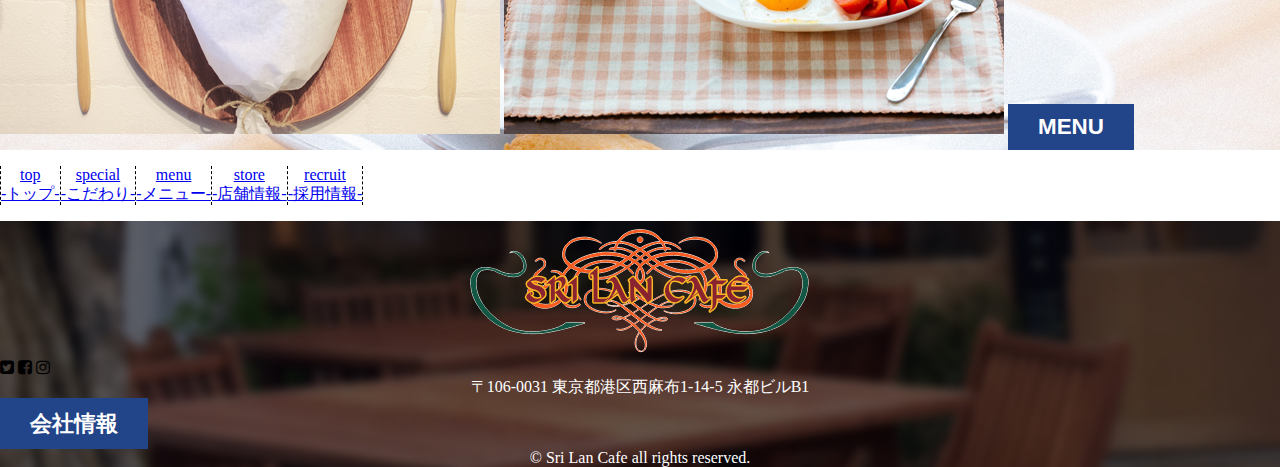
<file: may/HTML,CSS/srilancafe.html>
<!DOCTYPE HTML>
<HTML>

<HEAD lang="ja">

    <meta charset="utf-8">
    <title>my paper</title>
    <link rel="stylesheet" href="srilancafe.css">
    <link href="http://netdna.bootstrapcdn.com/font-awesome/4.0.3/css/font-awesome.css" rel="stylesheet">

</HEAD>

<BODY>

    <div class="mainscreen">

        <div class="logo">
            <img src="images/header.jpg" class="hlogo">
            <img src="images/logo2.svg" class="absolute">
        </div>

        <nav>
            <ul class="menu">
                <li><a href="#">top<br>-トップ-</a></li>
                <li><a href="#">special<br>-こだわり-</a></li>
                <li><a href="#">menu<br>-メニュー-</a></li>
                <li><a href="#">store<br>-店舗情報-</a></li>
                <li><a href="#">recruit<br>-採用情報-</a></li>
            </ul>
        </nav>

        <div class="news">
            <h3>-NEWS-</h3>
            <ul class="new">
                <li><a href="#">お知らせ 2017年12月04日 <br>西麻布2号店がオープンしました。</a></li>
                <li><a href="#">メニュー 2017年12月01日 <br>月替わりメニューを公開しました。</a></li>
                <li><a href="#">お知らせ 2017年11月24日 <br>西麻布店がオープンしました。</a></li>
                <li><a href="#">お知らせ 2017年11月16日 <br>HPリニューアル！</a></li>
            </ul>
        </div>

        <div class="special">
            <h3>こだわり</h3>
            <img src="images/special_01.png" class="">
            <p>1<br>森です</p>
            <img src="images/special_02.png" class="">
            <p>2<br>豆です</p>
            <img src="images/special_03.png" class="">
            <p>3<br>豆挽きです</p>
            <button class="button" type="submit">詳しく見る</button>

        </div>

        <div class="pickup">
            <img src="images/menu/01.jpg" class="">
            <img src="images/menu/02.jpg" class="">
            <img src="images/menu/03.JPG" class="">
            <img src="images/menu/04.JPG" class="">
            <img src="images/menu/05.jpg" class="">
            <img src="images/menu/06.jpg" class="">

            <button class="button" type="submit">MENU</button>

        </div>

        <nav>
            <ul class="menu">
                <li><a href="#">top<br>-トップ-</a></li>
                <li><a href="#">special<br>-こだわり-</a></li>
                <li><a href="#">menu<br>-メニュー-</a></li>
                <li><a href="#">store<br>-店舗情報-</a></li>
                <li><a href="#">recruit<br>-採用情報-</a></li>
            </ul>
        </nav>

        <div class="footer">
            <img src="images/logo2.svg" class="logo11">
            <i class="fa fa-twitter-square"></i>
            <i class="fa fa-facebook-square"></i>
            <i class="fa fa-instagram"></i>
            <p>〒106-0031 東京都港区西麻布1-14-5 永都ビルB1</p>
            <button class="button" type="submit">会社情報</button>
            <p>© Sri Lan Cafe all rights reserved.</p>
        </div>

    </div>

</BODY>

</HTML>
</file>
<file: ogata/css/style.css>
@charset "UTF-8";
/* --------------------------------
 * base
 * -------------------------------- */

html {
    font-size: 62.5%;
}

body {
  margin: 0 auto;
  font-size: 1.4rem;
  font-family: "Hiragino Kaku Gothic ProN",  Meiryo,  sans-serif;
  letter-spacing: 1px;
  overflow-x: hidden;
}

*, *::before, *::after {
  box-sizing: border-box;
  -moz-box-sizing: border-box;
  -webkit-box-sizing: border-box;
  -o-box-sizing: border-box;
  -ms-box-sizing: border-box;
}

* {
  margin: 0;
}

a {
  text-decoration: none;
  color: #000;
}

li {
  list-style: none;
}

/* --------------------------------
 * parts
 * -------------------------------- */

.heading {
  display: block;
  color: #d57328;
  font-size: 4rem;
  text-align: center;
  line-height: 1;
  padding: 30px 20px 20px;
  background: rgba(255, 255, 255, 0.3);
  border-radius: 50%;
  border: 1px solid #fff;
}

.heading_sub {
  font-size: 1.8rem;
}

.hidden {
  display: none;
}

.flexBox {
  display: flex;
  justify-content: center;
  align-items: center;
  flex-wrap: wrap;
}

.btn {
  display: block;
  margin: 20px auto;
  width: 170px;
  padding: 15px 20px;
  text-align: center;
  font-size: 2.2rem;
  font-weight: bold;
  background: #9d265d;
  border: 1px solid #9d265d;
  color: #fff;
  transition: 0.3s;
}

.btn:hover {
  border: 1px solid #fff;
  border-radius: 50%;
  background: #d57328;
}

.btn_guide {
  width: 140px;
  background: #1b70d3;
  border-color: #1b70d3;
  font-size: 2rem;
}

.btn_guide:hover {
  background: #009556;
}

/* @media */
@media (max-width: 600px) {
  .heading {
    font-size: 2.6rem;
  }
  .btn {
    padding: 10px 15px;
    font-size: 1.6rem;
  }
}

/* --------------------------------
 * header
 * -------------------------------- */

.header_box {
  position: relative;
  font-size: 0;
}

.header_img {
  max-width: 100%;
}

.header_ttl {
  font-size: 5rem;
  text-align: center;
  margin: 10px;
}

.header_logo {
  position: absolute;
  left: 0;
  right: 0;
  top: 0;
  bottom: 0;
  width: 800px;
  margin: auto;
  transition: 0.3s;
}

.header_logo:hover {
  background: rgba(255, 255, 255, 0.3);
  border-radius: 50%;
  transform: translateY(10px);
}

  /* nav */
.nav {
  padding: 5px 0;
  background: #fff;
}

.navList {
  display: table;
  padding: 0;
  margin: 0 auto;
  text-align: center;
  line-height: 1.2;
}

.navItem {
  display: table-cell;
  font-size: 1.8rem;
  font-weight: bold;
  border-left: 1px dashed #aaa;
  width: 8em;
}

.navItem:last-child {
  border-right: 1px dashed #aaa;
}

.navItem_link {
  display: block;
  padding: 5px;
  color: #5e1939;
  transition: 0.2s;
}

.navItem_link:hover {
  color: #da7943;
}

.navItem_sub {
  font-size: 0.7em;
}

.navItem_link-active {
  color: #da7943;
}

/* @media */
@media (max-width: 800px) {
  .header_logo {
    width: 400px;
  }
  .nav_item {
    font-size: 1.4rem;
  }
}

@media (max-width: 450px) {
  .header_logo {
    width: 350px;
  }
  .nav_item {
    font-size: 8px;
  }
  .nav_item_sub {
    display: none;
  }
}

/* --------------------------------
 * news
 * -------------------------------- */

 .news {
   padding: 20px;
   background: #f5f5f5;
 }

 .news_heading {
   margin-bottom: 10px;
 }

 .newsList {
   width: 400px;
   border: 2px solid #aaa;
   padding: 5px;
   margin:  0 10px 0;
   background: #fdfdfd;
 }

 .newsItem {
   border-bottom: 1px dashed #aaa;
   padding: 0 10px;
   line-height: 1.8;
 }

 .newsItem:last-child {
   border-bottom: none;
 }

 .newsItem_cat {
   font-size: 1.1rem;
   background: #d57328;
   padding: 2px 4px;
   border-radius: 4px;
   color: #fff;
 }

 .newsItem_cat-menu {
   background: #a70707;
 }

 .newsItem_time {
   font-size: 1.1rem;
   color: #555;
   margin: 10px;
 }

 .newsItem_link {
   display: block;
   padding: 5px;
   margin: 5px;
   transition: 0.2s;
 }

 .newsItem_link:hover {
   background: #fce993;
   border-radius: 4px;
 }

/* --------------------------------
 * special
 * -------------------------------- */

.sp {
  padding: 60px 10px;
  background: url(../images/special_bg.jpg) 50%;
  background-size: cover;
}

.sp_heading {
  color: #9d265d;
  width: 7em;
  margin: 0 auto;
}

.spItem {
  position: relative;
  max-width: 400px;
  margin: 20px;
  padding: 10px;
  background: rgba(255, 255, 255, 0.9);
  box-shadow: 5px 5px 5px rgba(0,0,0,0.5);
  transition: 0.3s;
}

.spItem:hover {
  box-shadow: 5px 5px 5px rgba(255,255,255,0.2),
              -5px 5px 5px rgba(255,255,255,0.2),
              5px -5px 5px rgba(255,255,255,0.2),
              -5px -5px 5px rgba(255,255,255,0.2);
}

.spItem_img {
  max-width: 380px;
  height: auto;
}

.spItem_num {
  position: absolute;
  left: 0;
  right: 0;
  top: 250px;
  margin: 0 auto;
  border-radius: 50%;
  background: #9d265d;
  font-size: 2rem;
  width: 2em;
  height: 2em;
  line-height: 2.1;
  color: #fff;
  font-weight: bold;
  text-align: center;
}

.spItem_ttl {
  margin: 10px 0;
  padding: 5px 10px;
  font-size: 2.4rem;
  color: #9d265d;
  border-left: 5px solid;
}

.spItem_txt {
  font-size: 1.8rem;
  padding: 5px;
}

/* @media */
@media (max-width:420px) {
  .spItem_img {
    max-width: 280px;
  }
  .spItem {
    max-width: 300px;
  }
  .spItem_num {
    top: 180px;
  }
}

/* --------------------------------
 * menu
 * -------------------------------- */

.menu {
  padding: 60px 10px;
  background: url(../images/menu_bg.jpg) 50%;
  background-size: cover;
}

.menu_heading {
  color: #a70707;
  width: 10em;
  margin: 0 auto;
}

.menuItem {
  position: relative;
  width: 500px;
  height: 300px;
  margin: 10px;
  box-sizing: content-box;
  border: 8px solid #fff;
  box-shadow: 5px 5px 5px rgba(0,0,0,0.5);
  transition: 0.4s;
  transition-timing-function: ease-in-out;
}

.menuItem:hover {
  transform: scale(1.05);
}

.menuItem_bg01 {
  background: url(../images/menu/01.jpg) 50%;
  background-size: cover;
}

.menuItem_bg01:hover {
  transform: translateY(-20px);
}

.menuItem_bg02 {
  background: url(../images/menu/02.jpg) 50%;
  background-size: cover;
}

.menuItem_bg03 {
  background: url(../images/menu/03.JPG) 50%;
  background-size: cover;
  transition: 0.5s;
}

.menuItem_bg03:hover {
  transform: rotate(360deg);
}

.menuItem_bg04 {
  background: url(../images/menu/04.JPG) 50%;
  background-size: cover;
}

.menuItem_bg04:hover {
  transform: skewX(-3deg);
}

.menuItem_bg05 {
  background: url(../images/menu/05.jpg) 50%;
  background-size: cover;
}

.menuItem_bg05:hover {
  transform: rotateY(30deg);
}

.menuItem_bg06 {
  background: url(../images/menu/06.jpg) 50%;
  background-size: cover;
  transition-timing-function: cubic-bezier(0.5, -2.5, 0.5, 3.5);
}

.menuItem_bg06:hover {
  transform: translatex(10px);
}

.menuItem_desc {
  position: absolute;
  width: 90%;
  padding: 0 10px 5px;
  bottom: 5px;
  left: 5%;
}

.menuItem_ttl {
  display: inline-block;
  padding: 0px 10px;
  margin: 5px 0;
  font-size: 2rem;
  color: #a70707;
  border-left: 5px solid;
  border-right: 5px solid;
  background: rgba(255, 255, 255, 0.7);
  border-radius: 5px 15px;
}

.menuItem_txt {
  font-size: 1.6rem;
  padding: 5px;
  border-left: 5px solid #a70707;
  border-right: 5px solid #a70707;
  background: rgba(255, 255, 255, 0.7);
}

.menuItem_price {
  font-size: 1.4rem;
  text-align: right;
  border-left: 5px solid #a70707;
  border-right: 5px solid #a70707;
  background: rgba(255, 255, 255, 0.7);
}

.menu_btn {
  background: #a70707;
}

/* @media */
@media(max-width:520px) {
  .menuItem {
    width: 350px;
    height: 210px;
  }
}

/* --------------------------------
 * footer
 * -------------------------------- */

.footer {
  padding-bottom: 5px;
  background: url(../images/footer_bg.jpg) 50%;
  color: #fff;
}

.footer_logo {
  margin: 10px 20px;
  transition: 0.3s;
}

.footer_logo:hover {
  background: rgba(255, 255, 255, 0.3);
  border-radius: 50%;
  transform: translateY(5px);
}

.fa {
  font-size: 6rem;
  margin: 10px;
  color: #23648d;
  text-shadow: 1px 1px #fff,
               1px -1px #fff,
               -1px -1px #fff,
               -1px 1px #fff;
  background: #fff;
  border-radius: 10px;
  line-height: 0.7;
  transition: 0.2s;
}

.fa:hover {
  color: #d57328;
  transform: translateY(5px);
}

.footer_copy {
  text-align: center;
}

.footer_btn {
  margin: 10px auto;
  padding: 5px 10px;
  width: 100px;
  font-size: 1.6rem;
  font-weight: normal;
  border-radius: 8px;
}

.footer_company {
  text-align: center;
  margin: 10px 0;
}

/* @media */
@media (max-width:400px) {
  .footer_logo {
    width: 330px;
  }
  .footer_company {
    font-size: 1.2rem;
  }
}
</file>
<file: wada/cafestyle.css>
@charset "UTF-8";

@-ms-viewport {width: device-width;}

html {
  font-size: 62.5%; /* 10px */
}

body {
  margin: 0 auto;
  font-family: 'メイリオ',
  'Hiragino Kaku Gothic Pro', sans-serif;
  font-size: 1.4rem;
  letter-spacing: 1px;
  overflow-x: hidden;
}

*, *::before, *::after {
  box-sizing: border-box;
  -moz-box-sizing: border-box;
  -webkit-box-sizing: border-box;
  -o-box-sizing: border-box;
  -ms-box-sizing: border-box;
}

* {
  margin: 0;
}

a {
  text-decoration: none;
  color: #000;
}

li {
  list-style: none;
}

/* -----------------
 * parts
   ----------------- */

.heading {
  display: block;
  color: #d57328;
  font-size: 4rem;
  text-align: center;
  line-height: 1;
  padding: 30px 20px 20px;
  background: rgba(255, 255, 255, 0.3);
  border-radius: 50%;
  border: 1px solid #fff;
}

.heading_sub {
  font-size: 1.8rem;
}

/* -----------------
 * header
   ----------------- */

.header_position {
  position: relative;
}

.header_position .header_img {
  margin: 0;
  padding: 0;
  width: 100%;
}

.header_position h1 {
  margin: 0;
  padding: 0;
}



.logo_img {
  margin: auto;
  padding: 0;
  width: 800px;
  position: absolute;
  top: 0;
  bottom: 0;
  left: 0;
  right: 0;
  transition: 0.3s;
}

.logo_img:hover {
  background-color: rgba(255,255,255,0.3);
  border-radius: 50%;
  transform: translateY(10px);
}

/* @media */
@media (max-width:420px) {
}

/* -----------------
 * header menu
   ----------------- */

.menu {
  margin: 0;
  padding: 0;
}

.navList {
  display: table;
  table-layout: fixed;
  width: 86.5rem;
  margin: 0 auto;
  padding: 0;
  font-size: 1.8rem;
  list-style: none ;
  text-align: center;
}

.menuItem {
  display: table-cell;
  text-align: center;
  border-left: dashed 1px #aaa;
  font-weight: bold;
}

.menuItem :hover {
  color: #da7943;
}

.menu :nth-child(6) {
  border-right: dashed 0.1rem #aaa;
}

.menuLink {
  margin: 0;
  padding: 0;
  color: #5E1939;
  text-decoration: none;
  transition: 0.2s;
}


.menuItemSub {
  display: block;
  font-size: 1.4rem;
}

.menuLinkActive {
  color: #da7943;
}

@media (max-width:420px) {
}

/* -----------------
 * NEWS
   ----------------- */

.news {
  margin: 5px auto 0 auto;
  padding: 20px;
  background-color: #F5F5F5;
  display: flex;
  justify-content: center;
  align-items: center;
}

.newsHeading {
  margin-bottom: 10px;
}


.newsList {
  border: solid 2px #aaa;
  background: #fff;
  margin: 0;
  padding: 18px;
  font-size: 1.8rem;
  list-style: none;
  width: 360px;
}

.newsList :nth-child(4) {
  border-bottom: none;
}

.newsItem_cat {
   font-size: 1.1rem;
   background: #d57328;
   padding: 2px 4px;
   border-radius: 4px;
   color: #fff;
 }

.newsItem_cat_menu {
  background-color: #A70707;
}

.newsItem_time {
  font-size: 1.1rem;
  color: #555;
  margin: 10px;
}

.newsItemLink {
  display: block;
  padding: 5px;
  margin: 5px;
  transition: 0.2s;
}

.newsItemLink:hover {
  background: #fce993;
  border-radius: 4px;
}

.newsItem {
  padding: 5px;
  border-bottom: dashed 1px #aaa;
  font-size: 1.4rem;
}

@media (max-width:420px) {
}

/* -----------------
 * SPECIAL
   ----------------- */

.special {
  padding: 60px 10px;
  background: url(img/special_bg.jpg) 50%;
  background-size: cover;
}

.spHeading {
  margin: 0px auto 5px auto;
  padding: 15px 0px;
  width: 7em;
  color: #9D265D;
  background-color: rgba(255,255,255,0.3);
  border-radius: 50%;
  border: solid 2px #FCFCFC;
  font-size: 3.8rem;
  text-align: center;
}

.spHeading_sb {
  font-size: 1.8rem;
  display: block;
}

.specialContainer {
  display: flex;
  justify-content: space-around;
  margin: auto;
  height: auto;
}

.specialItem {
  position: relative;
  margin: 20px;
  background-color: rgba(255,255,255,0.9);
  font-size: 1.4rem;
  box-shadow: 5px 5px 5px rgba(0,0,0,0.5);
  transition: 0.3s;
}

.specialItem:hover {
  box-shadow: 5px 5px 5px rgba(255,255,255,0.2),
              -5px 5px 5px rgba(255,255,255,0.2),
              5px -5px 5px rgba(255,255,255,0.2),
              -5px -5px 5px rgba(255,255,255,0.2);
}

.specilItem_img {
  margin: 0ox;
  padding: 10px;
  width: 380px;
}

.specialNumber {
  position: absolute;
  left: 45%;
  top: 250px;
  width: 2em;
  height: 2em;
  line-height: 2;
  color: #fff;
  background-color: #9D265D;
  font-size: 2rem;
  font-weight: bold;
  border-radius: 50%;
  text-align: center;
}

.specialContentTitle {
  margin: 0 0 0 10px;
  padding: 3px 0 3px 10px;
  font-size: 2.4rem;
  font-weight: bold;
  color: #9D265D;
  border-left: solid 5px #9D265D;
}

.specialContentText {
  margin: 18px 0 18px 15px;
  padding: 0;
  font-size: 1.8rem;
}

.specialLink {
  margin: 20px auto;
  width: 170px;
  padding: 15px 20px;
  border: 1px solid #9d265d;
  background-color: #9D265D;
  display: block;
  text-align: center;
  font-size: 2.2rem;
  font-weight: bold;
  text-decoration: none;
  color: #fff;
  transition: 0.3s;
}

.specialLink:hover {
  border: 1px solid #fff;
  border-radius: 50%;
  background: #d57328;
}

@media (max-width:420px) {
}

/* -----------------
 * MENU PICKUP
   ----------------- */

.menu_pickup {
  padding: 60px 10px;
  background: url(img/menu_bg.jpg) 50%;
  background-size: cover;
}

.menuPickupTitle {
  margin: 0px auto 5px auto;
  padding: 15px 0px;
  width: 10em;
  color: #A70707;
  background-color: rgba(255,255,255,0.3);
  border-radius: 50%;
  border: solid 2px #FCFCFC;
  font-size: 3.8rem;
  text-align: center;
}

.menuPickupTitle_sub {
  font-size: 1.8rem;
  display: block;
}

.menuPickupContainer {
  display: flex;
  flex-wrap: wrap;
  justify-content: center;
}

.menuPickupItem {
  margin: 10px;
  padding: 8px;
  background-color: #fff;
  position: relative;
  box-shadow: 5px 5px 5px #505050;
  transition: 0.35s
}

.pickAni_1:hover {
  transform: translateY(-15px);
}

.pickAni_2:hover {
  transform: scale(1.05);
}

.pickAni_3:hover {
  transform: rotate(360deg);
}

.pickAni_4:hover {
  transform: skewX(-3deg);
}

.pickAni_5:hover {
  transform: rotateY(30deg);
}

.pickAni_6 {
  transition-timing-function: cubic-bezier(0.5, -2.5, 0.5, 3.5);
}

.pickAni_6:hover {
  transform: translateX(10px);
}

.menuPickupProduct {
  margin: 0;
  padding: 0 10px 0 10px;
  color: #A70707;
  background-color: rgba(255,255,255,0.6);
  border-right: solid 5px #A70707;
  border-left: solid 5px #A70707;
  border-radius: 5px 15px;
  font-size: 2.1rem;
  font-weight: bold;
  top: 65%;
  left: 9%;
  position: absolute;
}

.menuPickupBox {
  margin: 0;
  padding: 5px 5px;
  width: 400px;
  line-height: 23px;
  position: absolute;
  background-color: rgba(255,255,255,0.6);
  border-right: solid 5px #A70707;
  border-left: solid 5px #A70707;
  top: 76%;
  left: 9%;
}

.menuPickupDescription {
  color: #000;
  font-size: 1.6rem;
}

.menuPickupPrice {
  font-size: 1.4rem;
  color: #000;
  text-align: right;
}

.menuPickupLink {
  margin: 20px auto;
  width: 170px;
  padding: 15px 20px;
  border: 1px solid #9d265d;
  background-color: #A70707;
  display: block;
  text-align: center;
  font-size: 2.2rem;
  font-weight: bold;
  text-decoration: none;
  color: #fff;
  transition: 0.3s;
}

.menuPickupLink:hover {
  border-radius: 50%;
  background: #d57328;
}

@media (max-width:420px) {
}

/* -----------------
 * footer menu
   ----------------- */

.footer .menu {
  margin: 5px 0;
  padding: 0;
}

.menuList {
  display: table;
  table-layout: fixed;
  width: 86.5rem;
  margin: 0 auto;
  padding: 0;
  font-size: 1.8rem;
  list-style: none ;
  text-align: center;
}

.menu li {
  display: table-cell;
  text-align: center;
  border-left: dashed 0.1rem #aaa;
}

@media (max-width:420px) {
}

/* -----------------
 * footer
   ----------------- */

.footer_content {
  background-image: url(img/footer_bg.jpg);
  background-size: cover;
  background-position: 50% 50%;
  height: 270px;
}

.footerContainer {
  display: flex;
  justify-content: center;
}

.footerItemLo {
  margin: 10px 0;
}

.footerItemFa {
  align-self: center;
}

.footer_img {
  margin: 0;
  padding: 0;
  width: 100%;
}

.fa {
  font-size: 6rem;
  color: #23648D;
  margin: 10px;
  background-color: #fff;
  line-height: 0.7;
  border-radius: 10px;
  text-shadow: 1px 1px #fff,
              -1px -1px #fff,
              -1px 1px #fff,
               1px -1px #fff;
  transition: 0.2s;
}

.faAn :hover {
  color: #c37b07;
  transform: translateY(5px);
}

.footerConAd {
  margin: 0 0 15px 0;
  text-align: center;
  font-size: 1.4rem;
  color: #F8F8F8;
}

.footerConLink {
  text-align: center;
  margin: 0 0 15px 0;
  font-size: 1.6rem;
  color: #F8F8F8;
}

.footerConLinkA {
  text-decoration: none;
  padding: 5px 15px;
  border-radius: 8px;
  background-color: #9D265D;
  color: #FDFDFD;
  transition: 0.4s;
}

.footerConLink :hover {
  background-color: #D57328;
  border: solid 1px #fff;
  border-radius: 50%;
}

.footerConCop {
  margin: 0;
  text-align: center;
  font-size: 1.4rem;
  color: #F8F8F8;
}

.footer_logo {
  position: static;
  width: 360px;
}

.footerOblique {
  font-style: oblique;
}



@media (max-width:420px) {
}
</file>
<file: ogata/css/contact.css>
@charset "UTF-8";
/* --------------------------------
 * contact
 * -------------------------------- */

.contact_heading {
  margin: 30px auto;
  width: 10em;
}

.contact {
  background: url(../images/menu_bg.jpg);
}

.contact_filter {
  background: rgba(255, 255, 255, 0.5);
  padding: 60px 0;
}

.contactTbl {
  max-width: 600px;
  margin: 30px auto;
  font-size: 1.8rem;
  border-collapse: collapse;
}

.contactTbl th {
  width: 12em;
  padding: 5px;
  border: 1px solid #aaa;
  background: #efefef;
}

.contactTbl td {
  padding: 5px 10px;
  border: 1px solid #aaa;
  background: #fff;
}

.contactTbl label {
  padding: 0 5px;
}

.contactTbl input[type="text"],
.contactTbl input[type="email"],
.contactTbl select {
  font-size: 1.6rem;
  padding: 3px;
  outline: none;
  border: 1px solid #aaa;
  transition: 0.2s;
}

.contactTbl input[type="email"] {
  width: 18em;
}

.contactTbl textarea {
  width: 25em;
  height: 10em;
  padding: 3px;
  font-size: 1.6rem;
  outline: none;
  border: 1px solid #aaa;
  transition: 0.2s;
}

.contactTbl input[type="text"]:focus,
.contactTbl input[type="email"]:focus,
.contactTbl textarea:focus {
  box-shadow: 0 0 4px #fa4f4f inset;
}

.contactTbl_required {
  padding-left: 5px;
  color: red;
  font-size: 1.2rem;
  font-weight: normal;
}

.contactBox {
  display: flex;
  justify-content: center;
  max-width: 400px;
  margin: 0 auto;
}

.contactBox_btn {
  display: inline-block;
  border: none;
  cursor: pointer;
  padding: 10px;
  border: 1px solid #9d265d;
}

.contactBox_txt {
  display: block;
  margin: 0 auto;
  padding: 10px;
  max-width: 600px;
  font-size: 2rem;
  line-height: 1.4;
  background: rgba(255, 255, 255, 0.5);
  
}

.contact_txt {
  display: block;
  font-size: 1.6rem;
  width: 35em;
  margin: 20px auto;
  padding: 30px;
  background: rgba(255,255,255, 0.8);
  border-radius: 10px;
}

/* @media */
@media(max-width: 600px) {
  .contactTbl {
    max-width: 600px;
    font-size: 1.4rem;
  }
  .contactTbl input[type="text"],
  .contactTbl input[type="email"] {
    font-size: 1.4rem;
    width: 14em;
  }
  .contactTbl select {
    font-size: 1.4rem;
  }
  .contactTbl textarea {
    width: 18em;
  }
}
</file>
<file: may/HTML,CSS/srilancafe.css>
<@ charset="utf-8"> body {
    font-family: "Avenir Next";
}

body {
    margin: 0 0 0 0;
    padding: 0 0 0 0;
}

.mainscreen {
    width: 100%;
}

.logo {
    position: relative;
}

.hlogo {
    width: 100%;
}

.absolute {
    position: absolute;
    top: 0;
    bottom: 0;
    left: 0;
    right: 0;
    margin: auto;
    width: 800px;
    height: 800px;
    background: (255, 255, 255, 0.5);
    border-radius: 50%;
    transform: translateY(10px);
}

.menu {
    display: table;
    text-align: center;
    border-collapse: collapse;
}

nav ul {
    list-style: none;
    justify-content: center;
}

li {
    display: table-cell;
    border: 1px dashed;
    border-bottom: none;
    border-top: none;
    
}

.news {
    background-color: cornsilk;
}

.button {
    /* 文字サイズを1.4emに指定 */
    font-size: 1.4em;
    /* 文字の太さをboldに指定 */
    font-weight: bold;
    /* 縦方向に10px、横方向に30pxの余白を指定 */
    padding: 10px 30px;
    /* 背景色を濃い青色に指定 */
    background-color: #248;
    /* 文字色を白色に指定 */
    color: #ffffff;
    /* ボーダーをなくす */
    border-style: none;
    /* 変化の時間  */
    transition: 0.5s;
    text-align: center;
    margin: 0 auto;
}

.button:hover {
    /* 背景色を明るい青色に指定 */
    background-color: #24d;
    /* 文字色を白色に指定 */
    color: #fff;
    /* 角丸の指定 */
    -moz-border-radius: 100%;
    -webkit-border-radius: 100%;
    border-radius: 100%;
}

.special {
    background-image: url("images/special_bg.jpg");
    width: 100%;
}

.pickup {
    background-image: url("images/menu_bg.jpg");
    width: 100%;
}

.footer {
    background-image: url("images/footer_bg.jpg");
    width: 100%;
}

.fimg {
    position: absolute;
    width: 100%;
}

.flogo {
    position: absolute;
}

p {
    color: white;
    text-align: center;
    margin: 0 auto;
}

.logo11 {
    display: block;
    margin: 0 auto;
}
</file>
